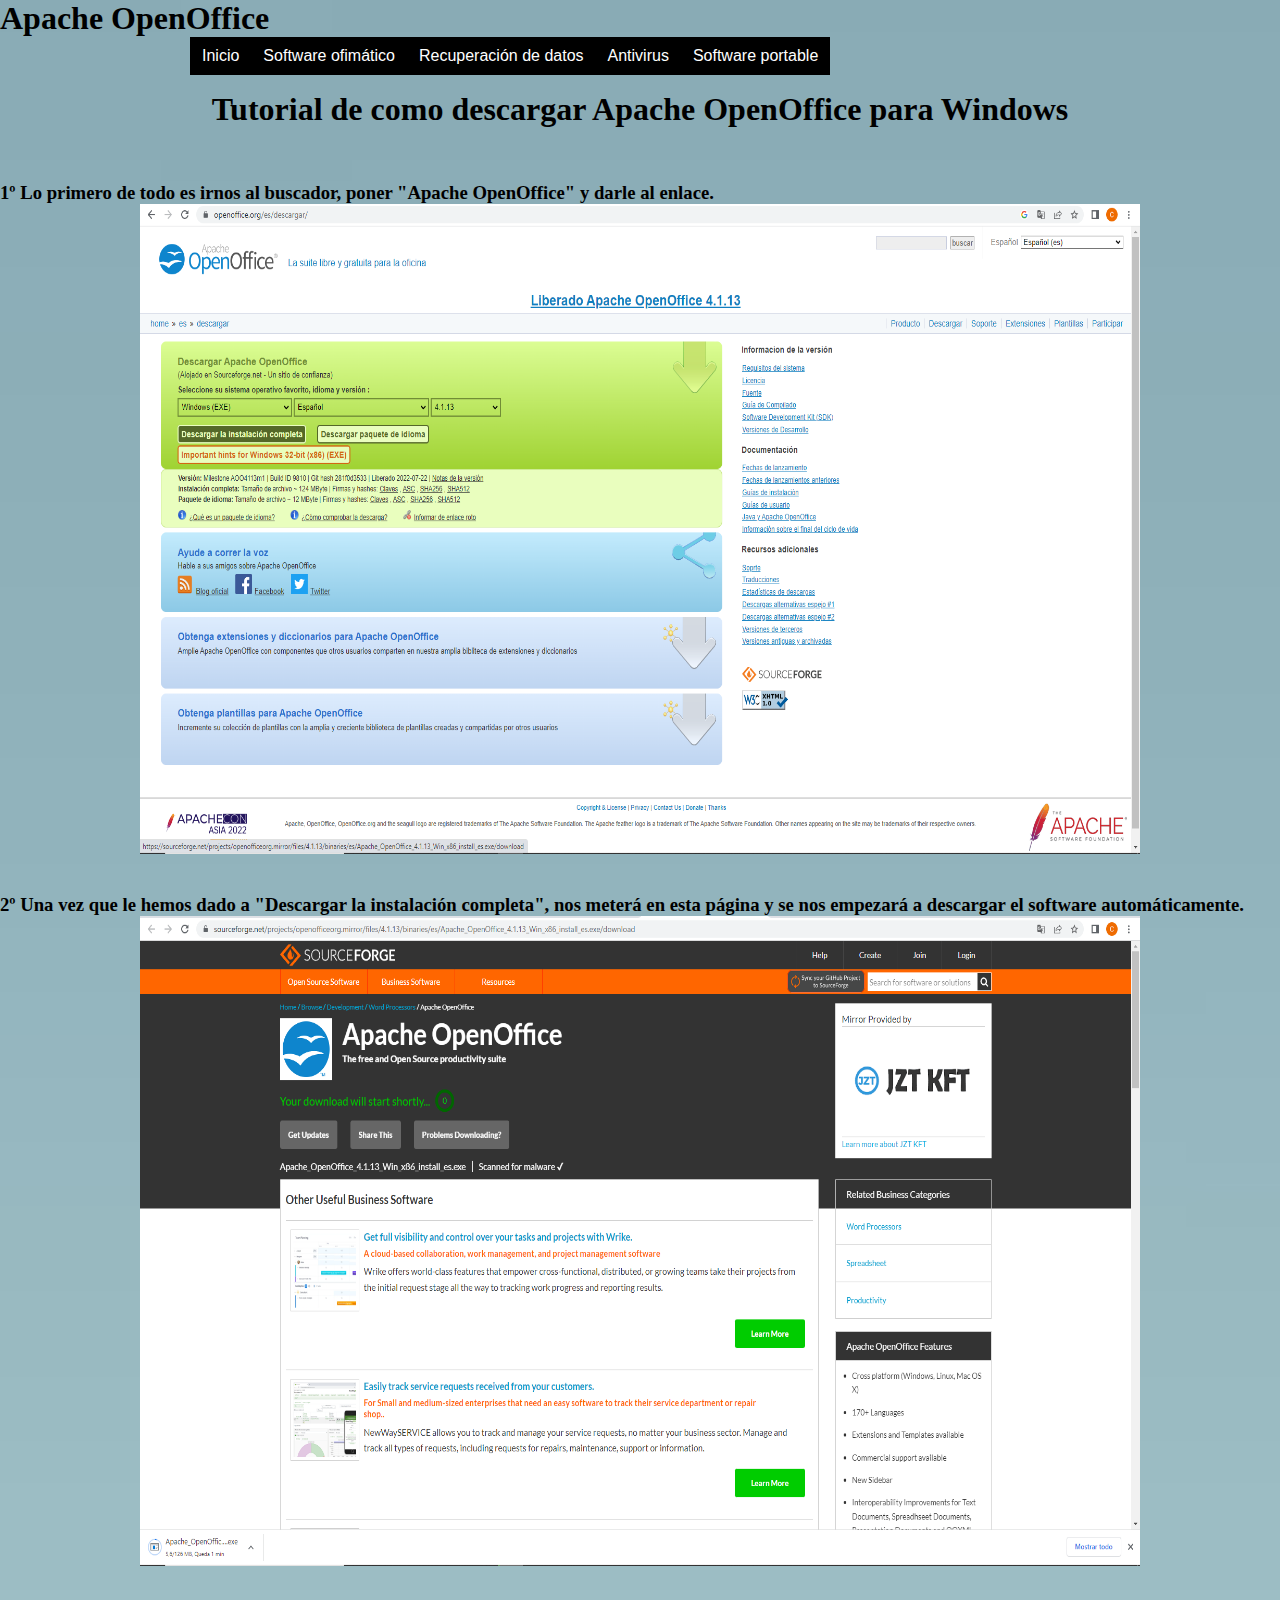
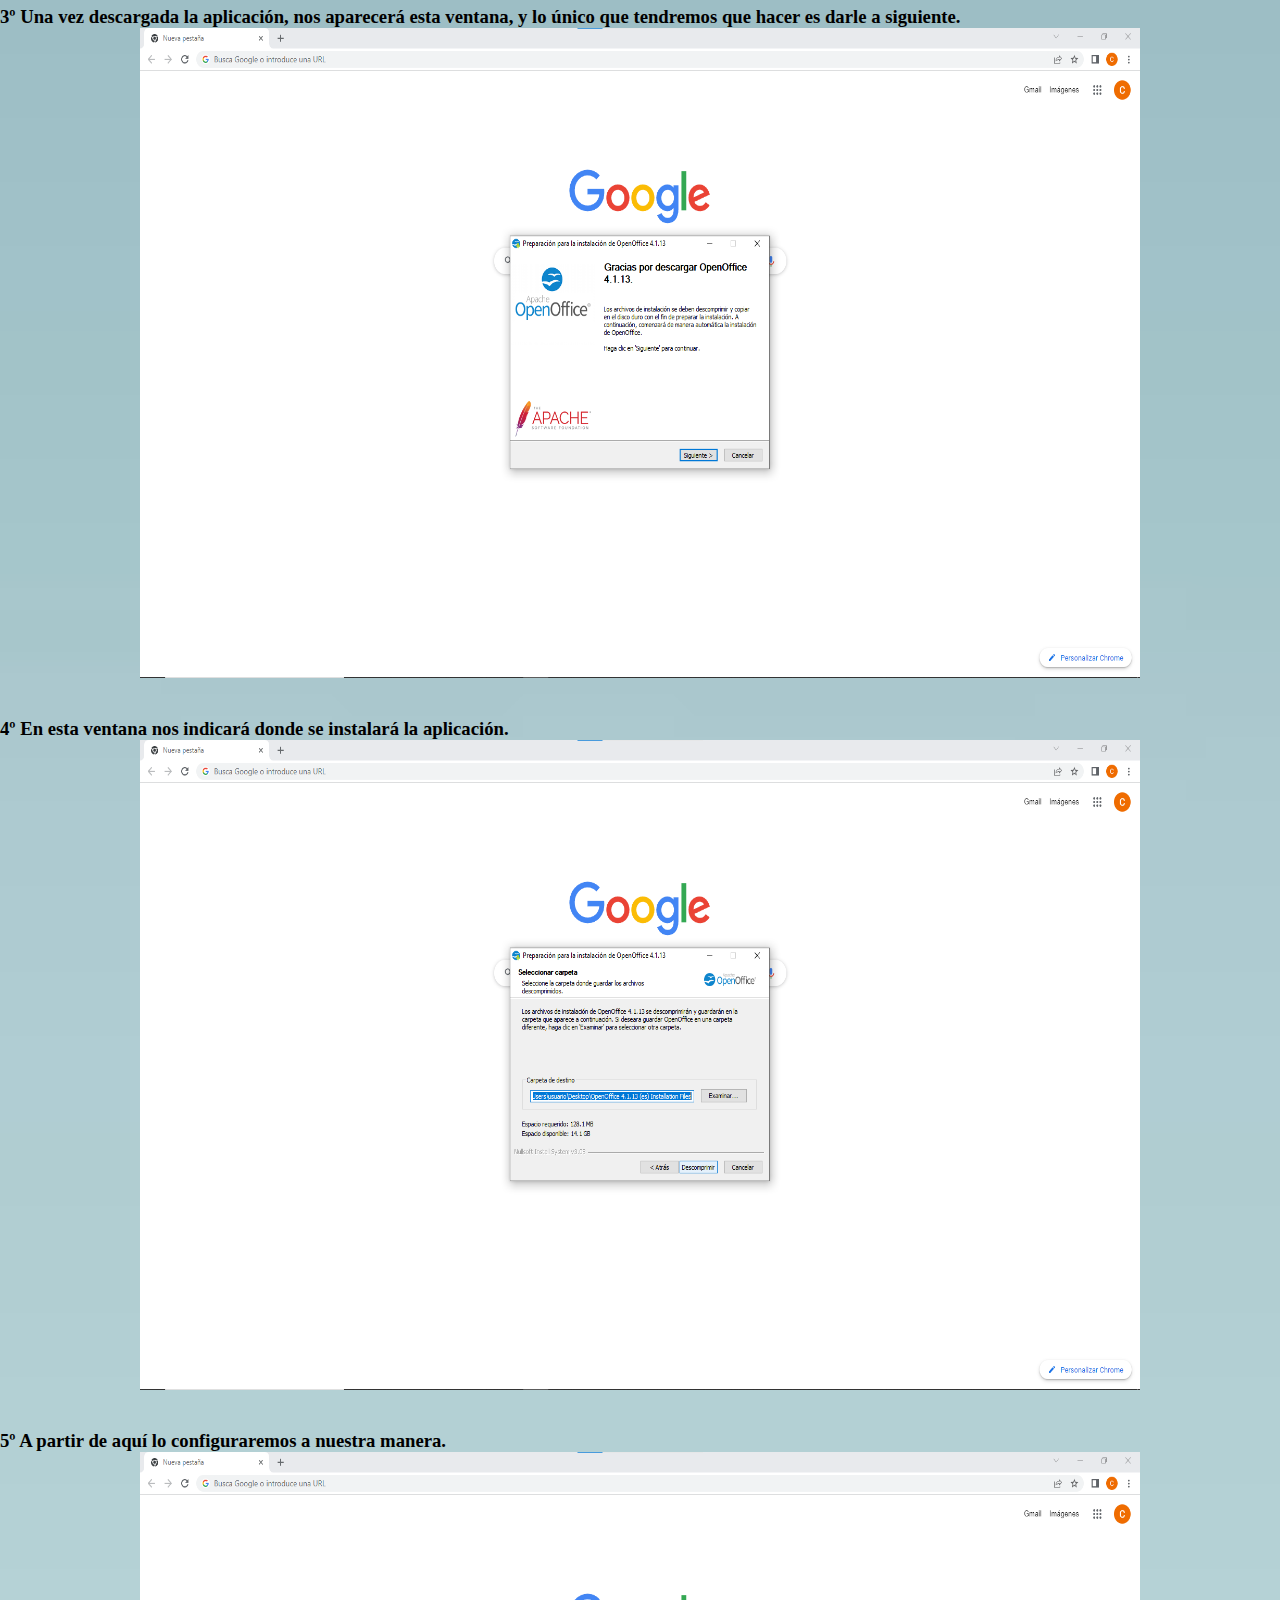
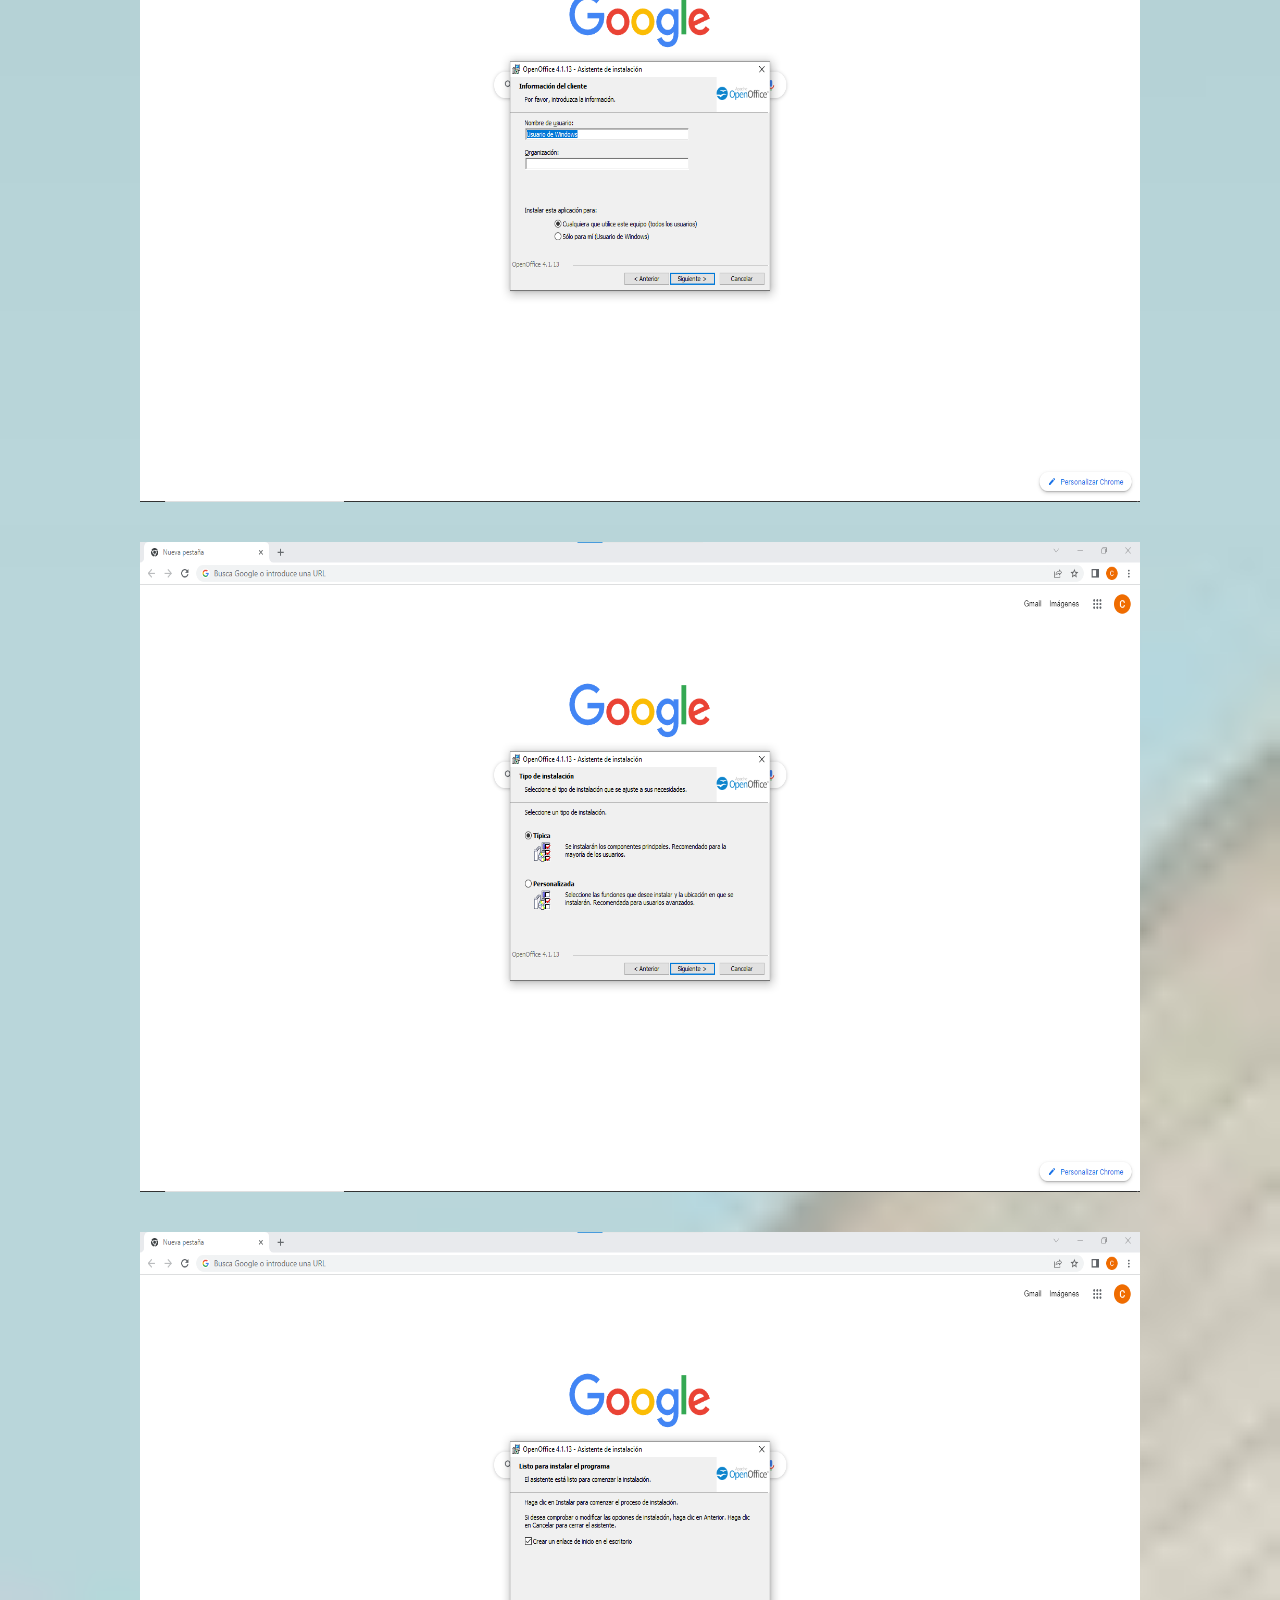
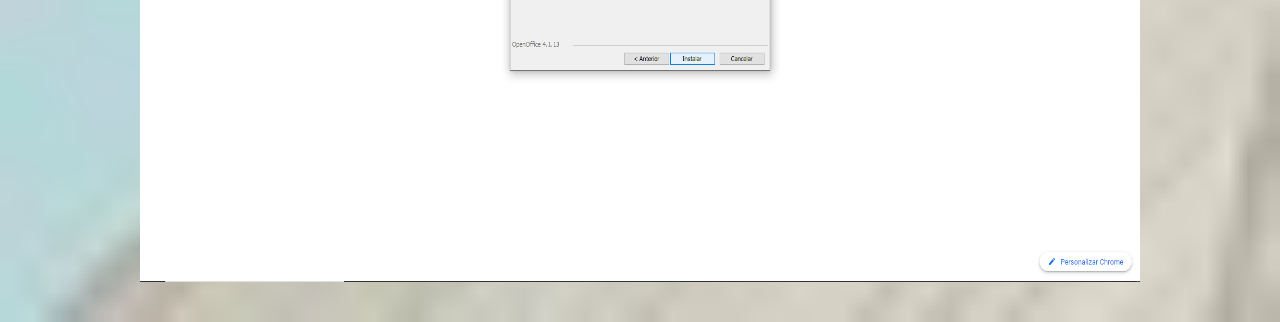
<file: paginas_de_html/apacheopenoffice.html>
<!DOCTYPE html>
<html lang="es">
	<head>
		<meta charset="utf-8">
		<link rel="apple-touch-icon" sizes="180x180" href="../imagenes/apple-touch-icon.png">
		<link rel="icon" type="image/png" sizes="32x32" href="../imagenes/favicon-32x32.png">
		<link rel="shortcut icon" href="../imagenes/favicon-32x32.png">
		<link rel="manifest" href="../imagenes/site.webmanifest">
		<link rel="stylesheet" href="../css/estilo1.css">
		<h1>Apache OpenOffice</h1>
	</head>
	<body>
		<div id="header">
			<ul class="nav">
				<li><a href="../index.html">Inicio</a></li>
				<li><a href="">Software ofimático</a>
					<ul>
						<li><a href="">Apache OpenOffice</a></li>	
						<li><a href="./Libreoffice.html">LibreOffice</a></li>				
					</ul>				
				</li>
				<li><a href="">Recuperación de datos</a>
					<ul>
						<li><a href="./DiskDigger.html">DiskDigger</a></li>
						<li><a href="./Recuva.html">Recuva</a></li>					
					</ul>				
				</li>
				<li><a href="">Antivirus</a>
					<ul>
						<li><a href="./Avast.html">Avast</a></li>
						<li><a href="./ClamAV.html">ClamAv</a></li>					
					</ul>				
				</li>
				<li><a href="">Software portable</a>
					<ul>
						<li><a href="./Opera.html">Opera</a></li>
					</ul>				
				</li>
			</ul>
		</div>
		<br/><br/><br/>
		<div>
			<center>
				<h1>Tutorial de como descargar Apache OpenOffice para Windows</h1>
			</center>		
		</div>
		<br/><br/><br/>
		<div>
			<h3>1º Lo primero de todo es irnos al buscador, poner "Apache OpenOffice" y darle al enlace.</h3>
			<center>
				<img src="../imagenes/Office/Apache_OpenOffice/imagen1.png" width="1000px" height="650px" alt="imagen para descargar openoffice"> <br/><br/><br/>
			</center>
			<h3>2º Una vez que le hemos dado a "Descargar la instalación completa", nos meterá en esta página y se nos empezará a descargar el software automáticamente.</h3>
			<center>
				<img src="../imagenes/Office/Apache_OpenOffice/imagen2.png" width="1000px" height="650px" alt="si"> <br/><br/><br/>
			</center>
			<h3>3º Una vez descargada la aplicación, nos aparecerá esta ventana, y lo único que tendremos que hacer es darle a siguiente.</h3>
			<center>
				<img src="../imagenes/Office/Apache_OpenOffice/imagen3.png" width="1000px" height="650px" alt="No se ha podido abrir la imagen."><br/><br/><br/>
			</center>
			<h3>4º En esta ventana nos indicará donde se instalará la aplicación.</h3>
			<center>
				<img src="../imagenes/Office/Apache_OpenOffice/imagen4.png" width="1000px" height="650px" alt="No se ha podido abrir la imagen."><br/><br/><br/>
			</center>
			<h3>5º A partir de aquí lo configuraremos a nuestra manera.</h3>
			<center>
				<img src="../imagenes/Office/Apache_OpenOffice/imagen5.png" width="1000px" height="650px" alt="No se ha podido abrir la imagen."><br/><br/><br/>
			</center>
			<center>
				<img src="../imagenes/Office/Apache_OpenOffice/imagen6.png" width="1000px" height="650px" alt="No se ha podido abrir la imagen."><br/><br/><br/>
			</center><center>
				<img src="../imagenes/Office/Apache_OpenOffice/imagen7.png" width="1000px" height="650px" alt="No se ha podido abrir la imagen."><br/><br/><br/>
			</center>
		</div>
	</body>
</html>
</file>
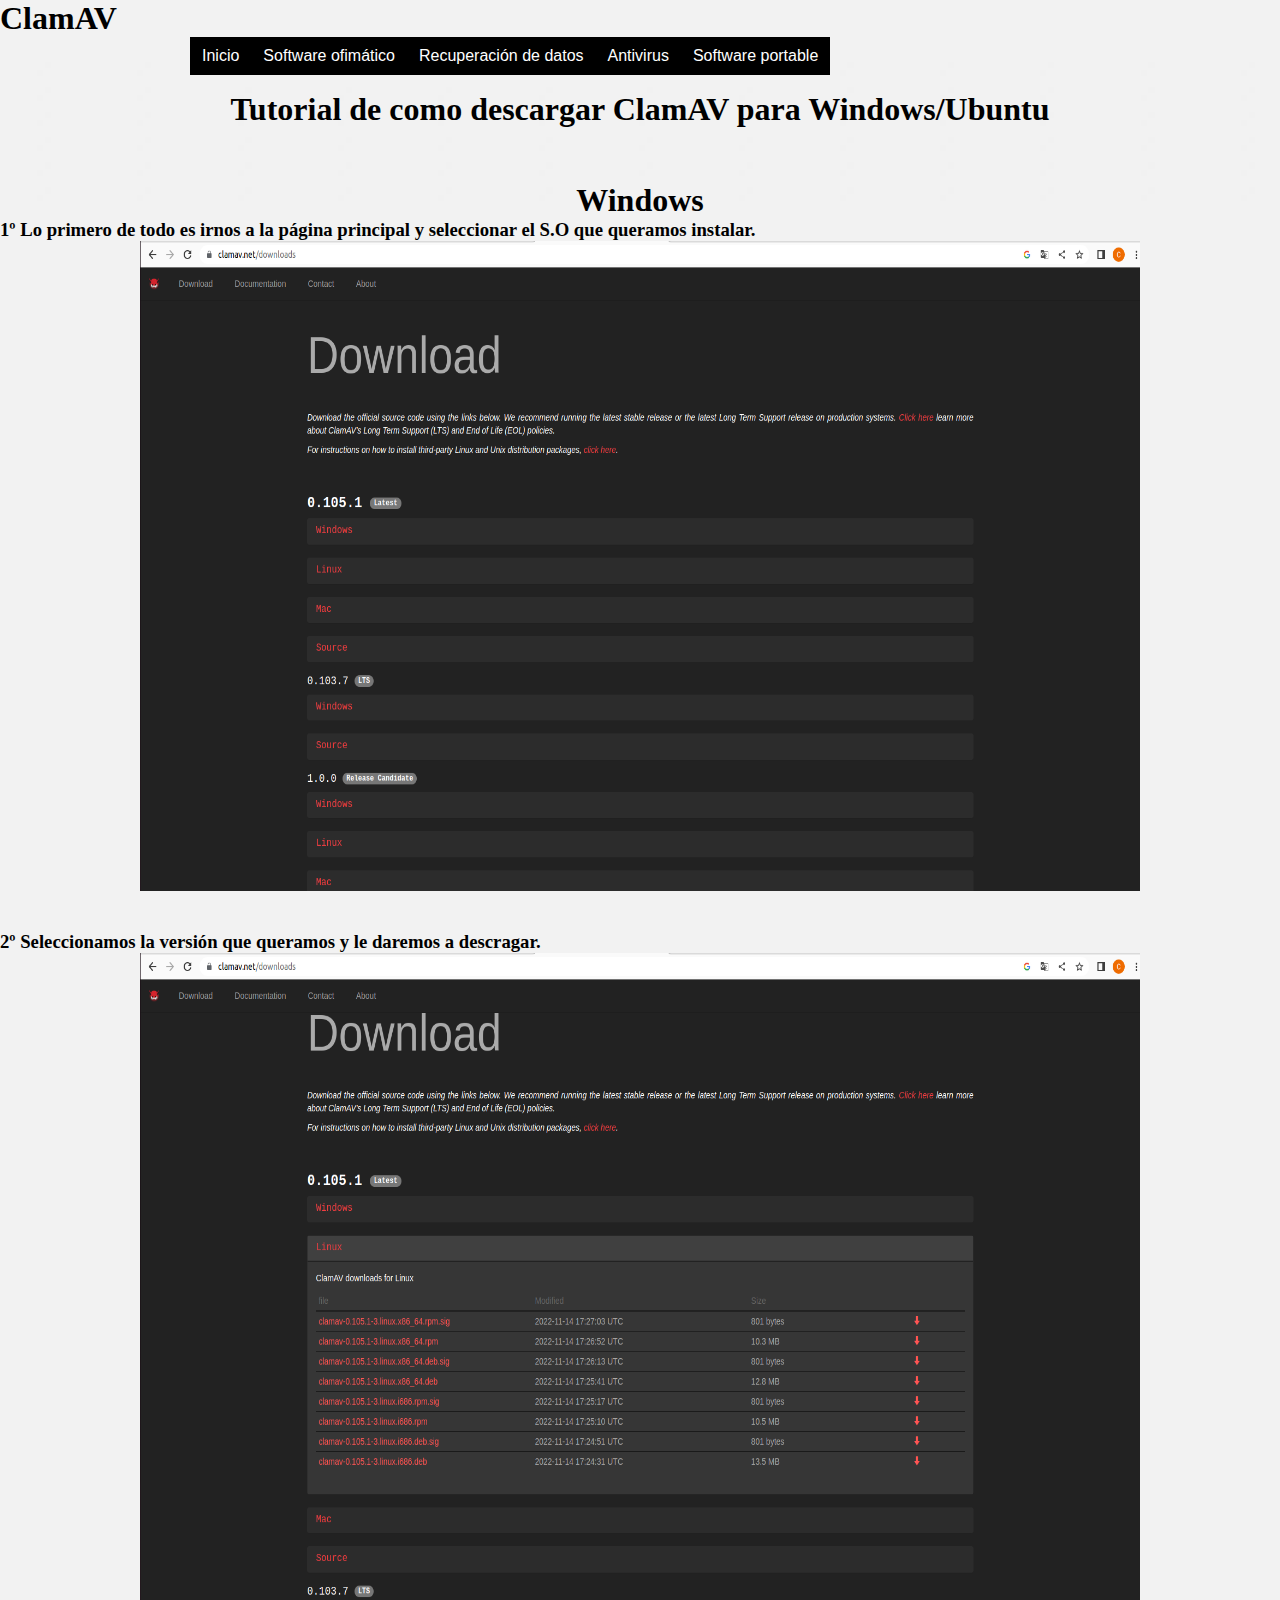
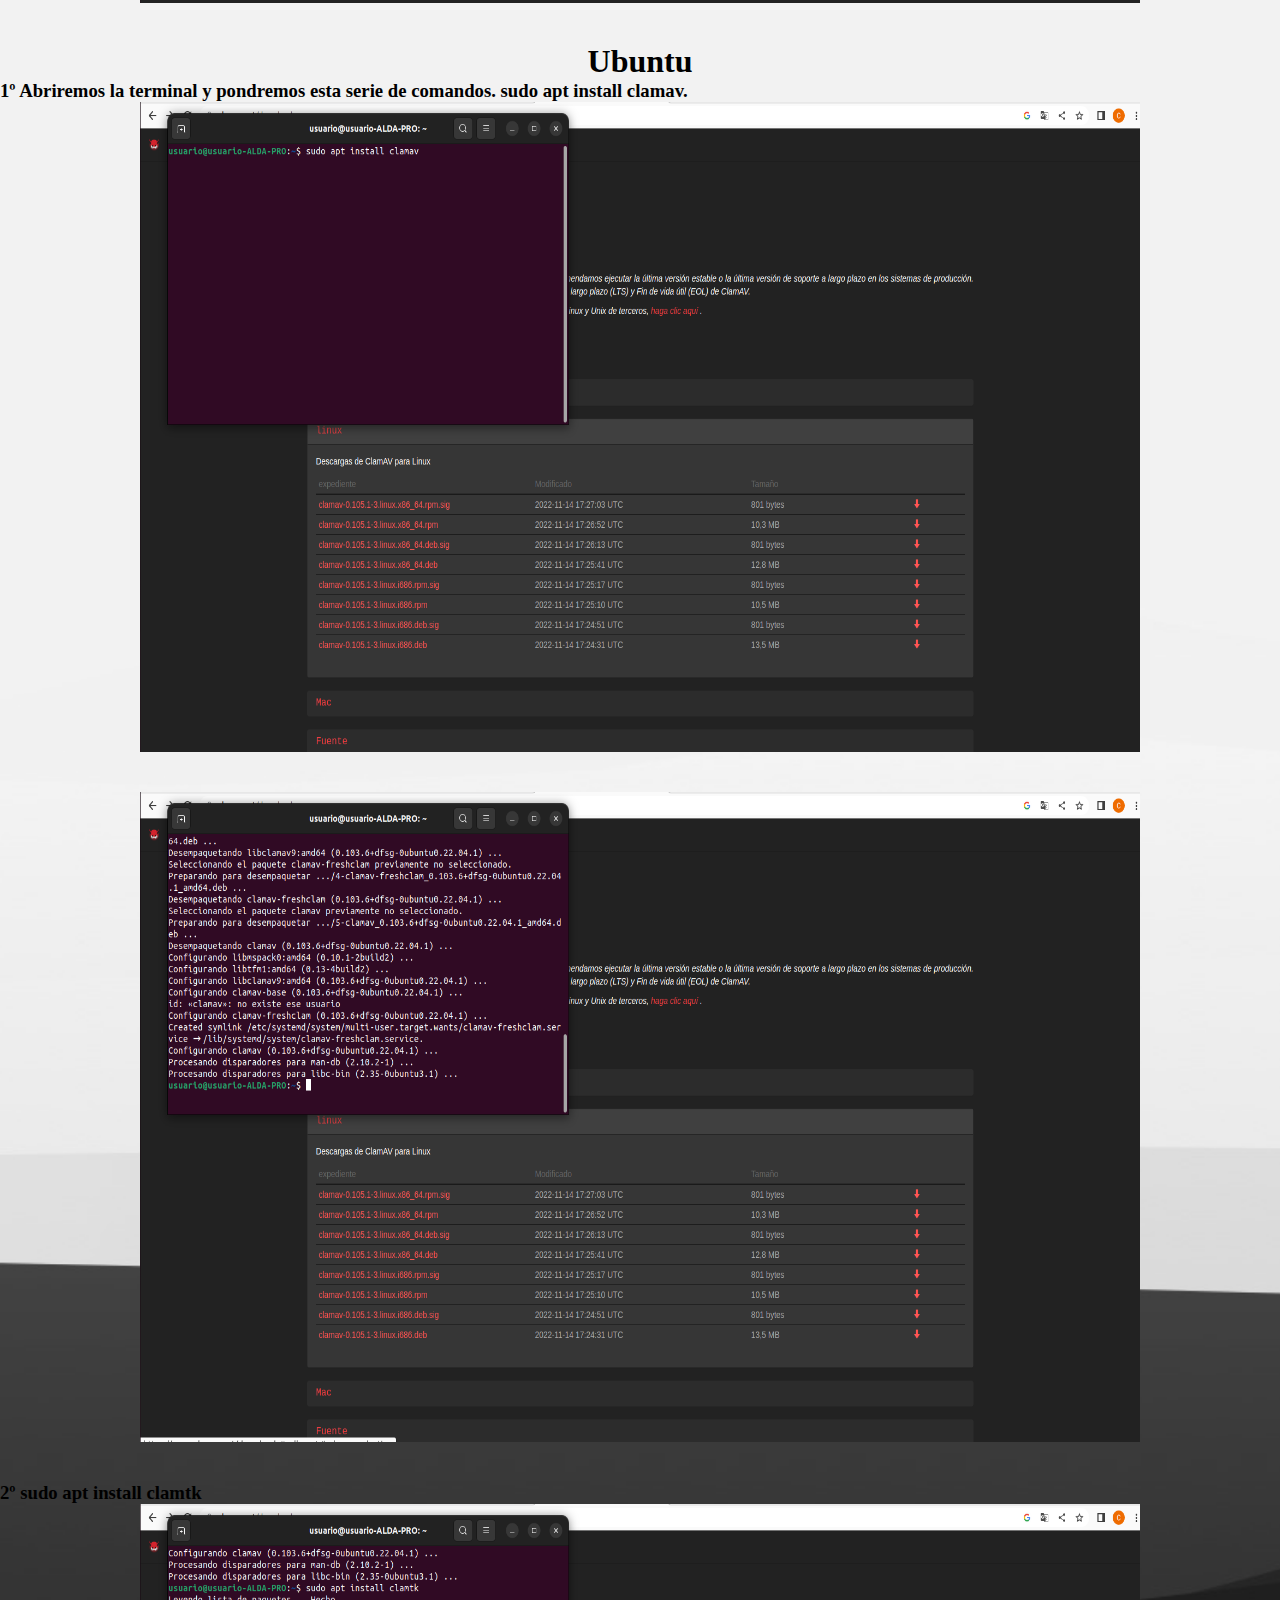
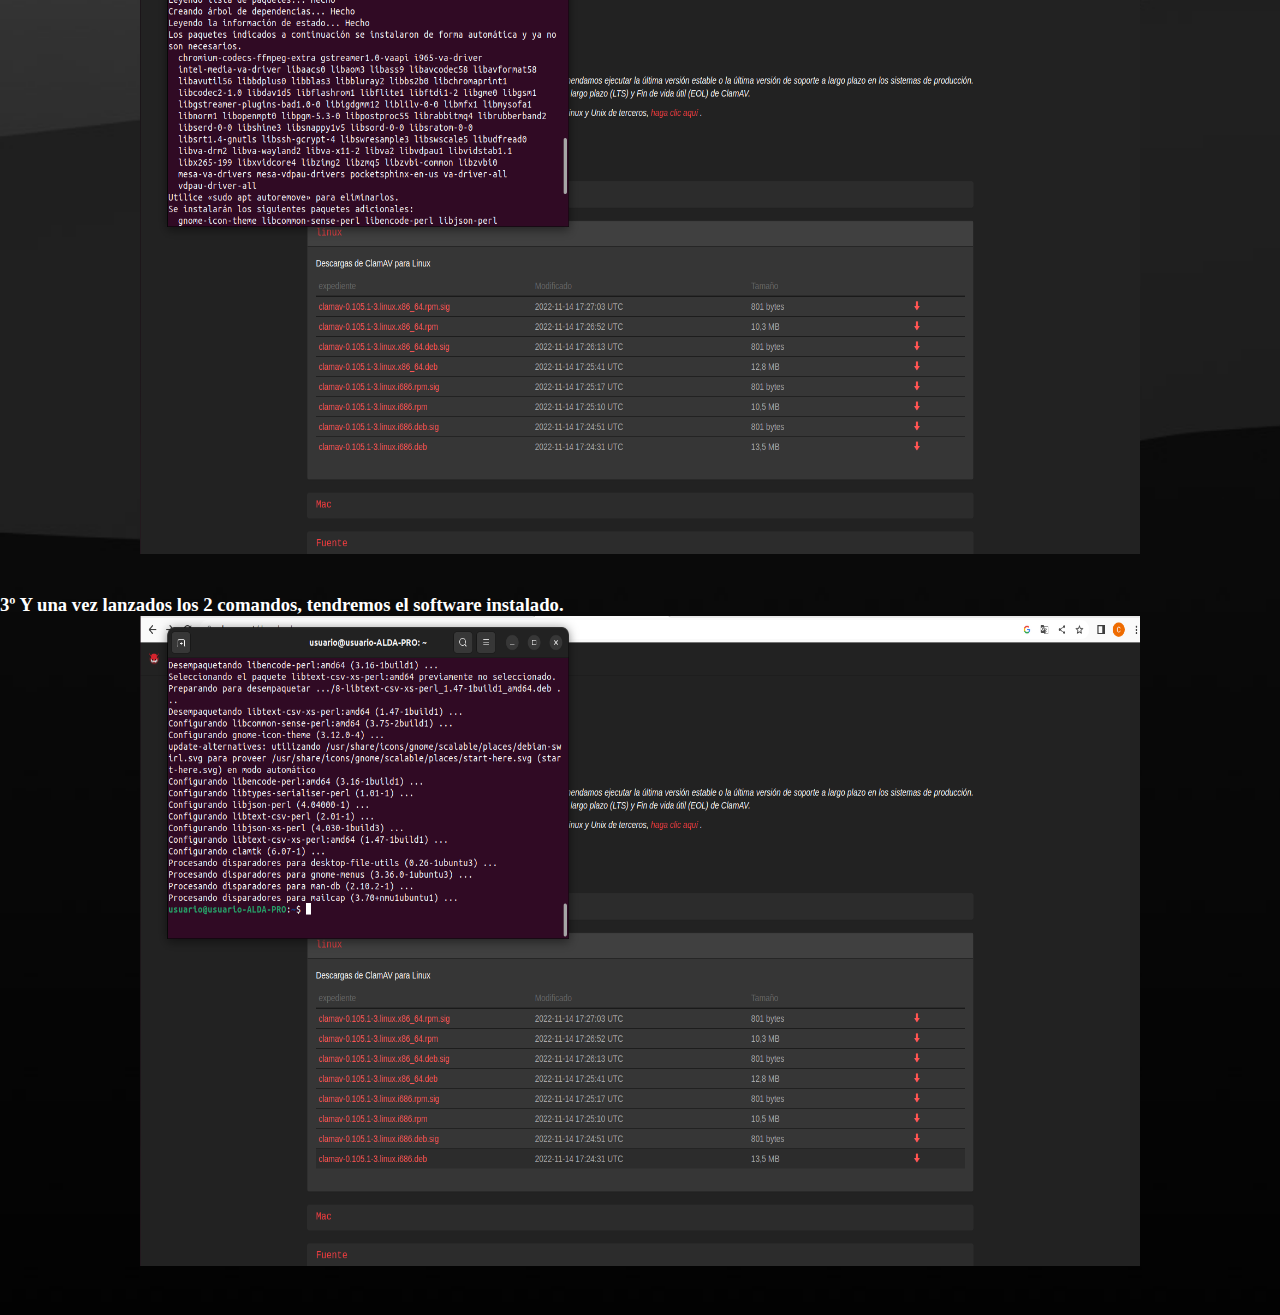
<file: paginas_de_html/ClamAV.html>
<!DOCTYPE html>
<html lang="es">
	<head>
		<meta charset="utf-8">
		<link rel="apple-touch-icon" sizes="180x180" href="../imagenes/apple-touch-icon.png">
		<link rel="icon" type="image/png" sizes="32x32" href="../imagenes/favicon-32x32.png">
		<link rel="shortcut icon" href="../imagenes/favicon-32x32.png">
		<link rel="manifest" href="../imagenes/site.webmanifest">
		<link rel="stylesheet" href="../css/estilo6.css">
		<h1>ClamAV</h1>
	</head>
	<body>
		<div id="header">
			<ul class="nav">
				<li><a href="../index.html">Inicio</a></li>
				<li><a href="">Software ofimático</a>
					<ul>
						<li><a href="./apacheopenoffice.html">Apache OpenOffice</a></li>	
						<li><a href="./Libreoffice.html">LibreOffice</a></li>				
					</ul>				
				</li>
				<li><a href="">Recuperación de datos</a>
					<ul>
						<li><a href="./DiskDigger.html">DiskDigger</a></li>
						<li><a href="./Recuva.html">Recuva</a></li>					
					</ul>				
				</li>
				<li><a href="">Antivirus</a>
					<ul>
						<li><a href="./Avast.html">Avast</a></li>
						<li><a href="">ClamAv</a></li>					
					</ul>				
				</li>
				<li><a href="">Software portable</a>
					<ul>
						<li><a href="./Opera.html">Opera</a></li>
					</ul>				
				</li>
			</ul>
		</div>
		<br/><br/><br/>
		<div>
			<center>
				<h1>Tutorial de como descargar ClamAV para Windows/Ubuntu</h1>
			</center>		
		</div>
		<br/><br/><br/>
		<div>
		<center>
				<h1>Windows</h1>
			</center>
			<h3>1º Lo primero de todo es irnos a la página principal y seleccionar el S.O que queramos instalar.</h3>
			<center>
				<img src="../imagenes/Virus/ClamAV/imagen1.png" width="1000px" height="650px" alt="imagen para descargar openoffice"><br/><br/><br/>
			</center>
			<h3>2º Seleccionamos la versión que queramos y le daremos a descragar.</h3>
			<center>
				<img src="../imagenes/Virus/ClamAV/imagen2.png" width="1000px" height="650px" alt="imagen para descargar openoffice"><br/><br/><br/>
			</center>
			<center>
				<h1>Ubuntu</h1>
			</center>
			<h3>1º Abriremos la terminal y pondremos esta serie de comandos. sudo apt install clamav.</h3>
			<center>
				<img src="../imagenes/Virus/ClamAV/imagen3.png" width="1000px" height="650px" alt="imagen para descargar openoffice"><br/><br/><br/>
			</center>
			<center>
				<img src="../imagenes/Virus/ClamAV/imagen4.png" width="1000px" height="650px" alt="imagen para descargar openoffice"><br/><br/><br/>
			</center>
			<h3>2º sudo apt install clamtk</h3>
			<center>
				<img src="../imagenes/Virus/ClamAV/imagen5.png" width="1000px" height="650px" alt="imagen para descargar openoffice"><br/><br/><br/>
			</center>
			<h3><font color="white">3º Y una vez lanzados los 2 comandos, tendremos el software instalado.</font>
			<center>
				<img src="../imagenes/Virus/ClamAV/imagen6.png" width="1000px" height="650px" alt="imagen para descargar openoffice"><br/><br/><br/>
			</center>
		</div>
	</body>
</html>
</file>
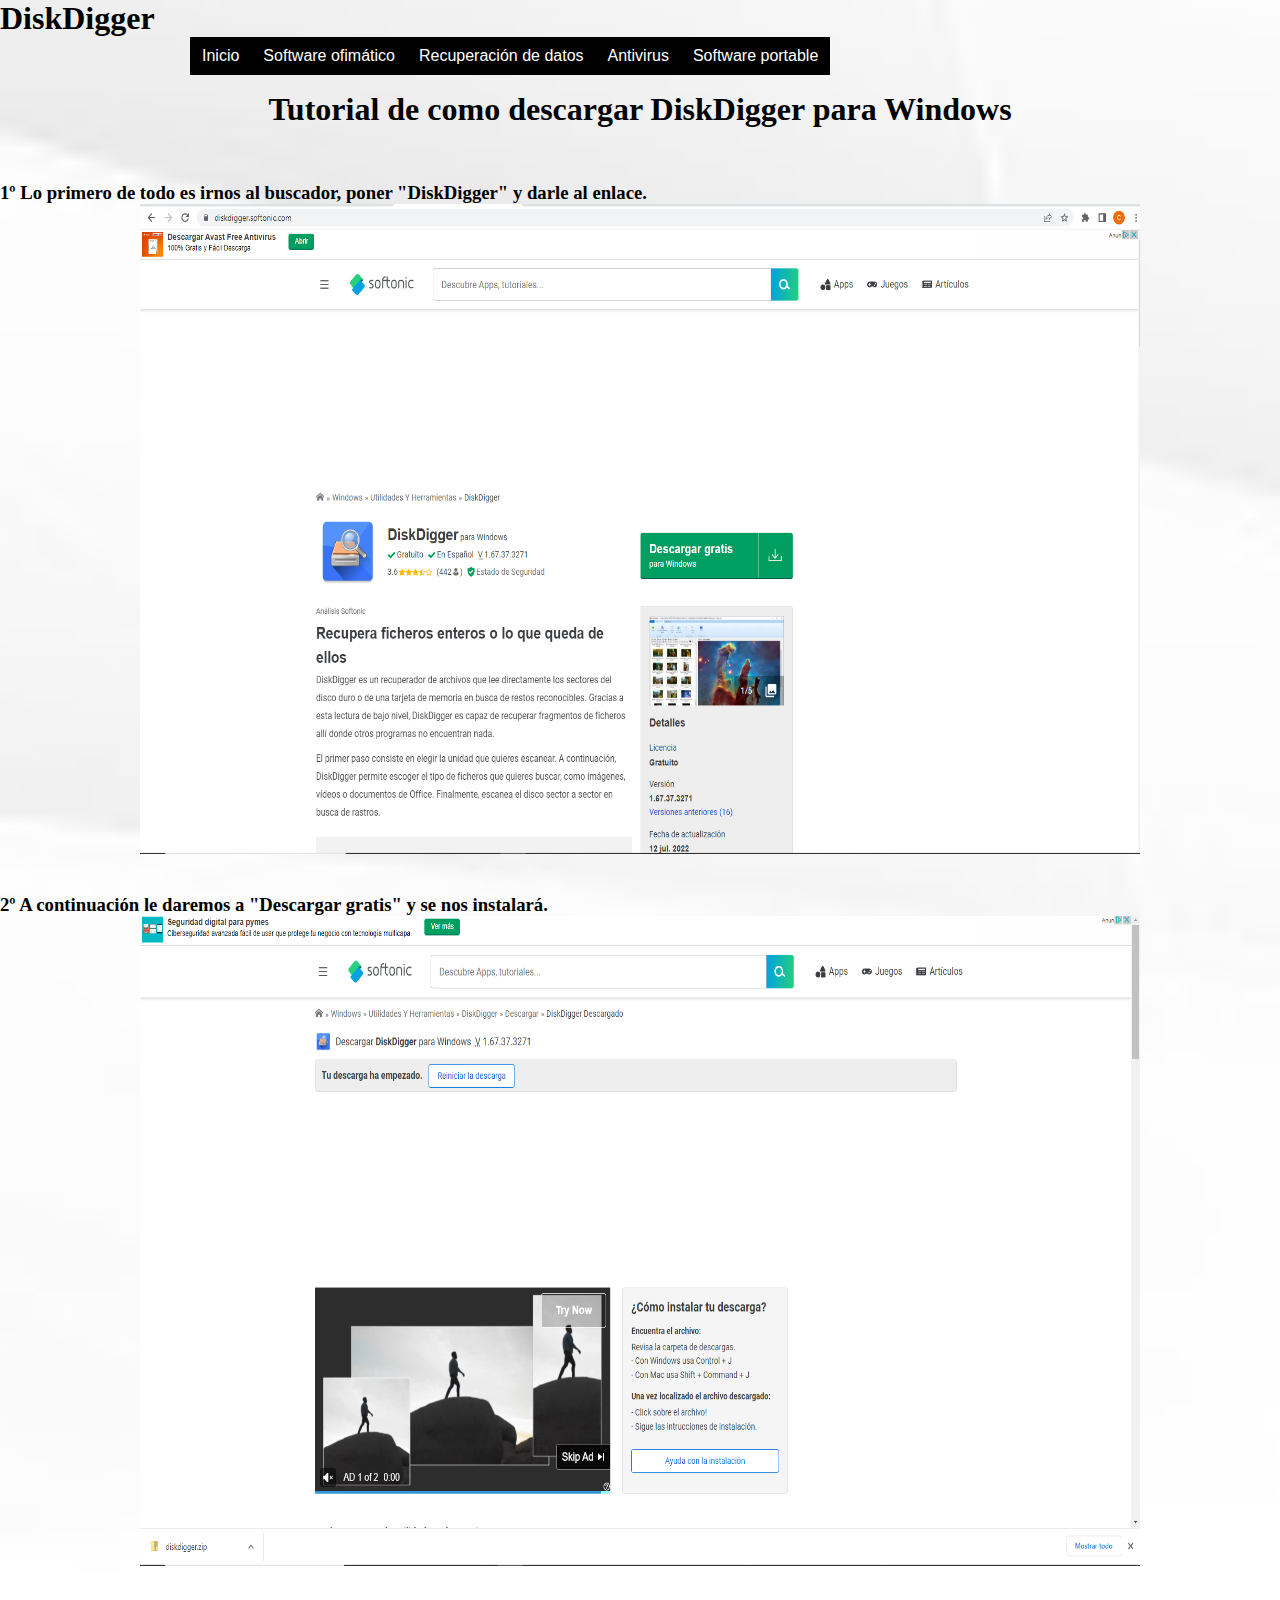
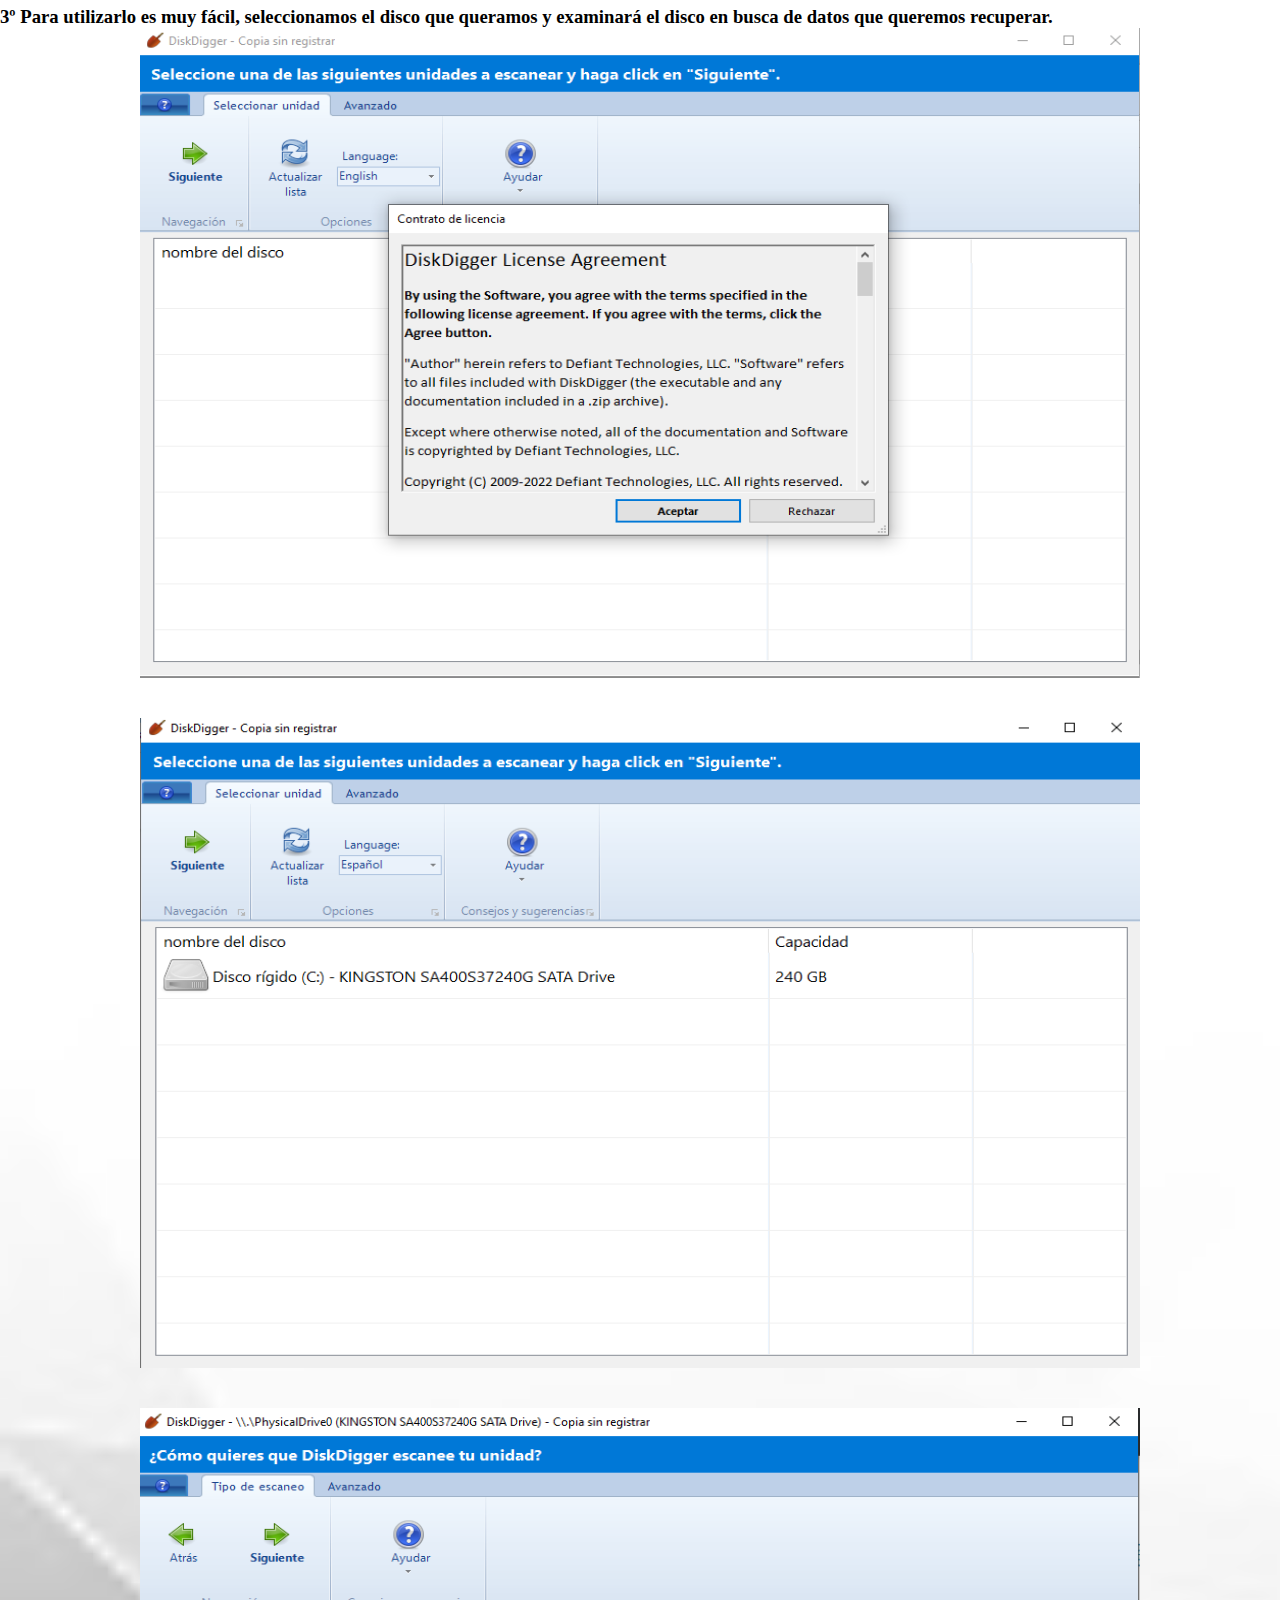
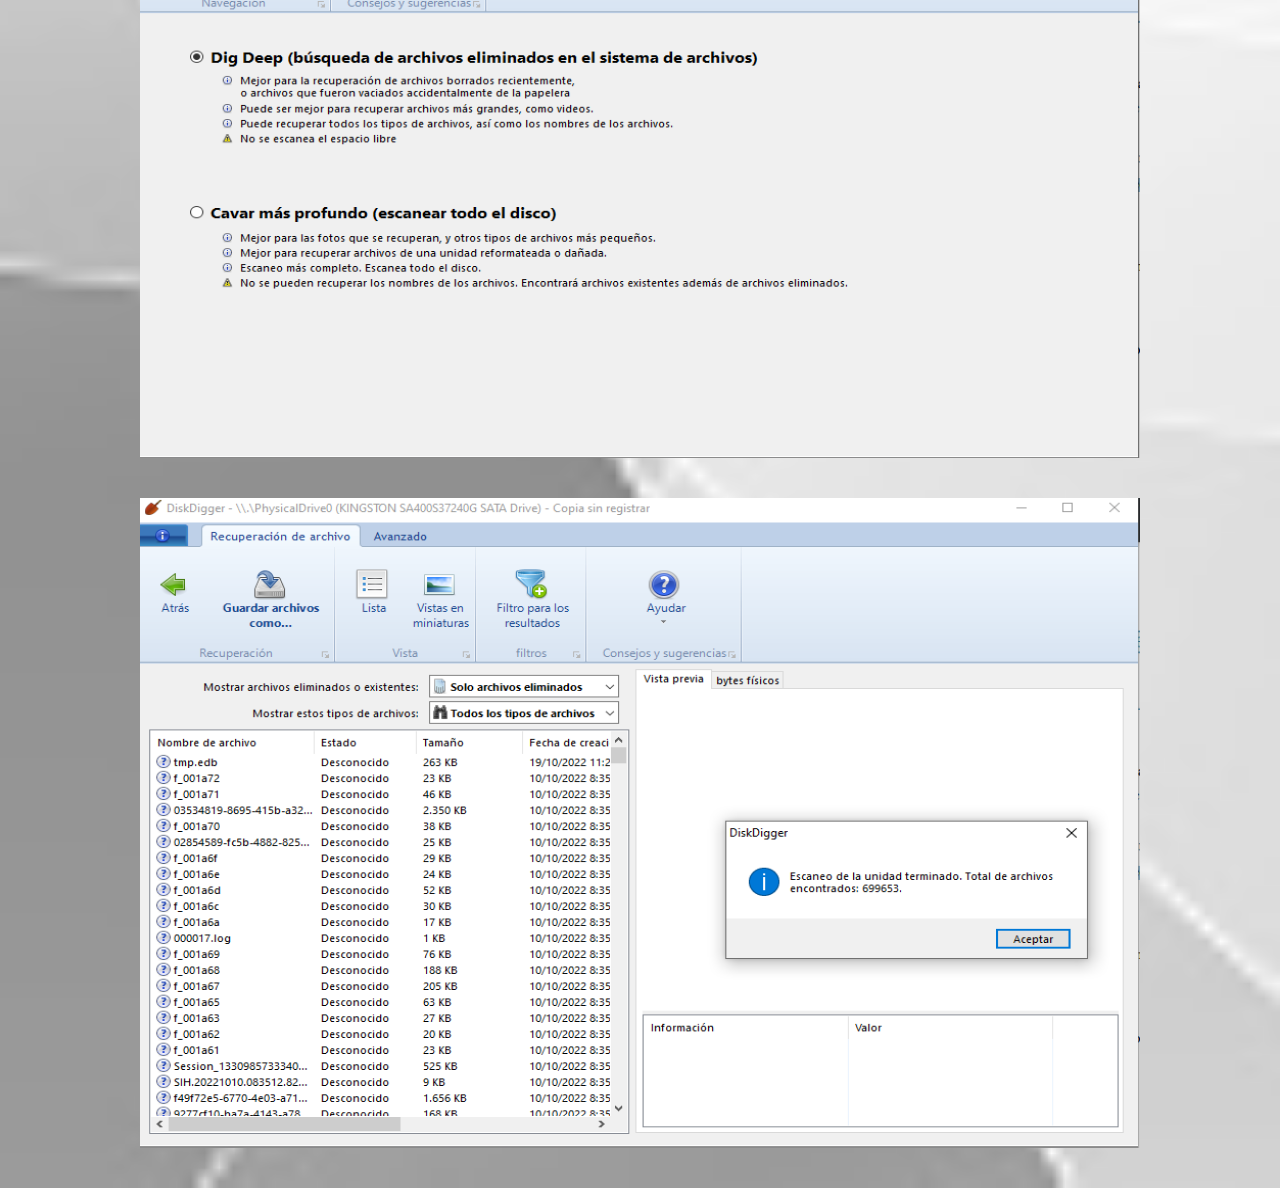
<file: paginas_de_html/DiskDigger.html>
<!DOCTYPE html>
<html lang="es">
	<head>
		<meta charset="utf-8">
		<link rel="apple-touch-icon" sizes="180x180" href="../imagenes/apple-touch-icon.png">
		<link rel="icon" type="image/png" sizes="32x32" href="../imagenes/favicon-32x32.png">
		<link rel="shortcut icon" href="../imagenes/favicon-32x32.png">
		<link rel="manifest" href="../imagenes/site.webmanifest">
		<link rel="stylesheet" href="../css/estilo3.css">
		<h1>DiskDigger</h1>
	</head>
	<body>
		<div id="header">
			<ul class="nav">
				<li><a href="../index.html">Inicio</a></li>
				<li><a href="">Software ofimático</a>
					<ul>
						<li><a href="./apacheopenoffice.html">Apache OpenOffice</a></li>	
						<li><a href="./Libreoffice.html">LibreOffice</a></li>				
					</ul>				
				</li>
				<li><a href="">Recuperación de datos</a>
					<ul>
						<li><a href="">DiskDigger</a></li>
						<li><a href="./Recuva.html">Recuva</a></li>					
					</ul>				
				</li>
				<li><a href="">Antivirus</a>
					<ul>
						<li><a href="./Avast.html">Avast</a></li>
						<li><a href="./ClamAV.html">ClamAv</a></li>					
					</ul>				
				</li>
				<li><a href="">Software portable</a>
					<ul>
						<li><a href="./Opera.html">Opera</a></li>
					</ul>				
				</li>
			</ul>
		</div>
		<br/><br/><br/>
		<div>
			<center>
				<h1>Tutorial de como descargar DiskDigger para Windows</h1>
			</center>		
		</div>
		<br/><br/><br/>
		<div>
			<h3>1º Lo primero de todo es irnos al buscador, poner "DiskDigger" y darle al enlace.</h3>
			<center>
				<img src="../imagenes/Recuperacion_de_datos/DiskDigger/imagen1.png" width="1000px" height="650px" alt="."><br/><br/><br/>
			</center>
			<h3>2º A continuación le daremos a "Descargar gratis" y se nos instalará.</h3>
			<center>
				<img src="../imagenes/Recuperacion_de_datos/DiskDigger/imagen2.png" width="1000px" height="650px" alt="."><br/><br/><br/>
			</center>
			<h3>3º Para utilizarlo es muy fácil, seleccionamos el disco que queramos y examinará el disco en busca de datos que queremos recuperar.</h3>
			<center>
				<img src="../imagenes/Recuperacion_de_datos/DiskDigger/imagen3.png" width="1000px" height="650px" alt="."><br/><br/><br/>
			</center>
			<center>
				<img src="../imagenes/Recuperacion_de_datos/DiskDigger/imagen4.png" width="1000px" height="650px" alt="."><br/><br/><br/>
			</center>
			<center>
				<img src="../imagenes/Recuperacion_de_datos/DiskDigger/imagen5.png" width="1000px" height="650px" alt="."><br/><br/><br/>
			</center>
			<center>
				<img src="../imagenes/Recuperacion_de_datos/DiskDigger/imagen6.png" width="1000px" height="650px" alt="."><br/><br/><br/>
			</center>
		</div>
	</body>
</html>
</file>
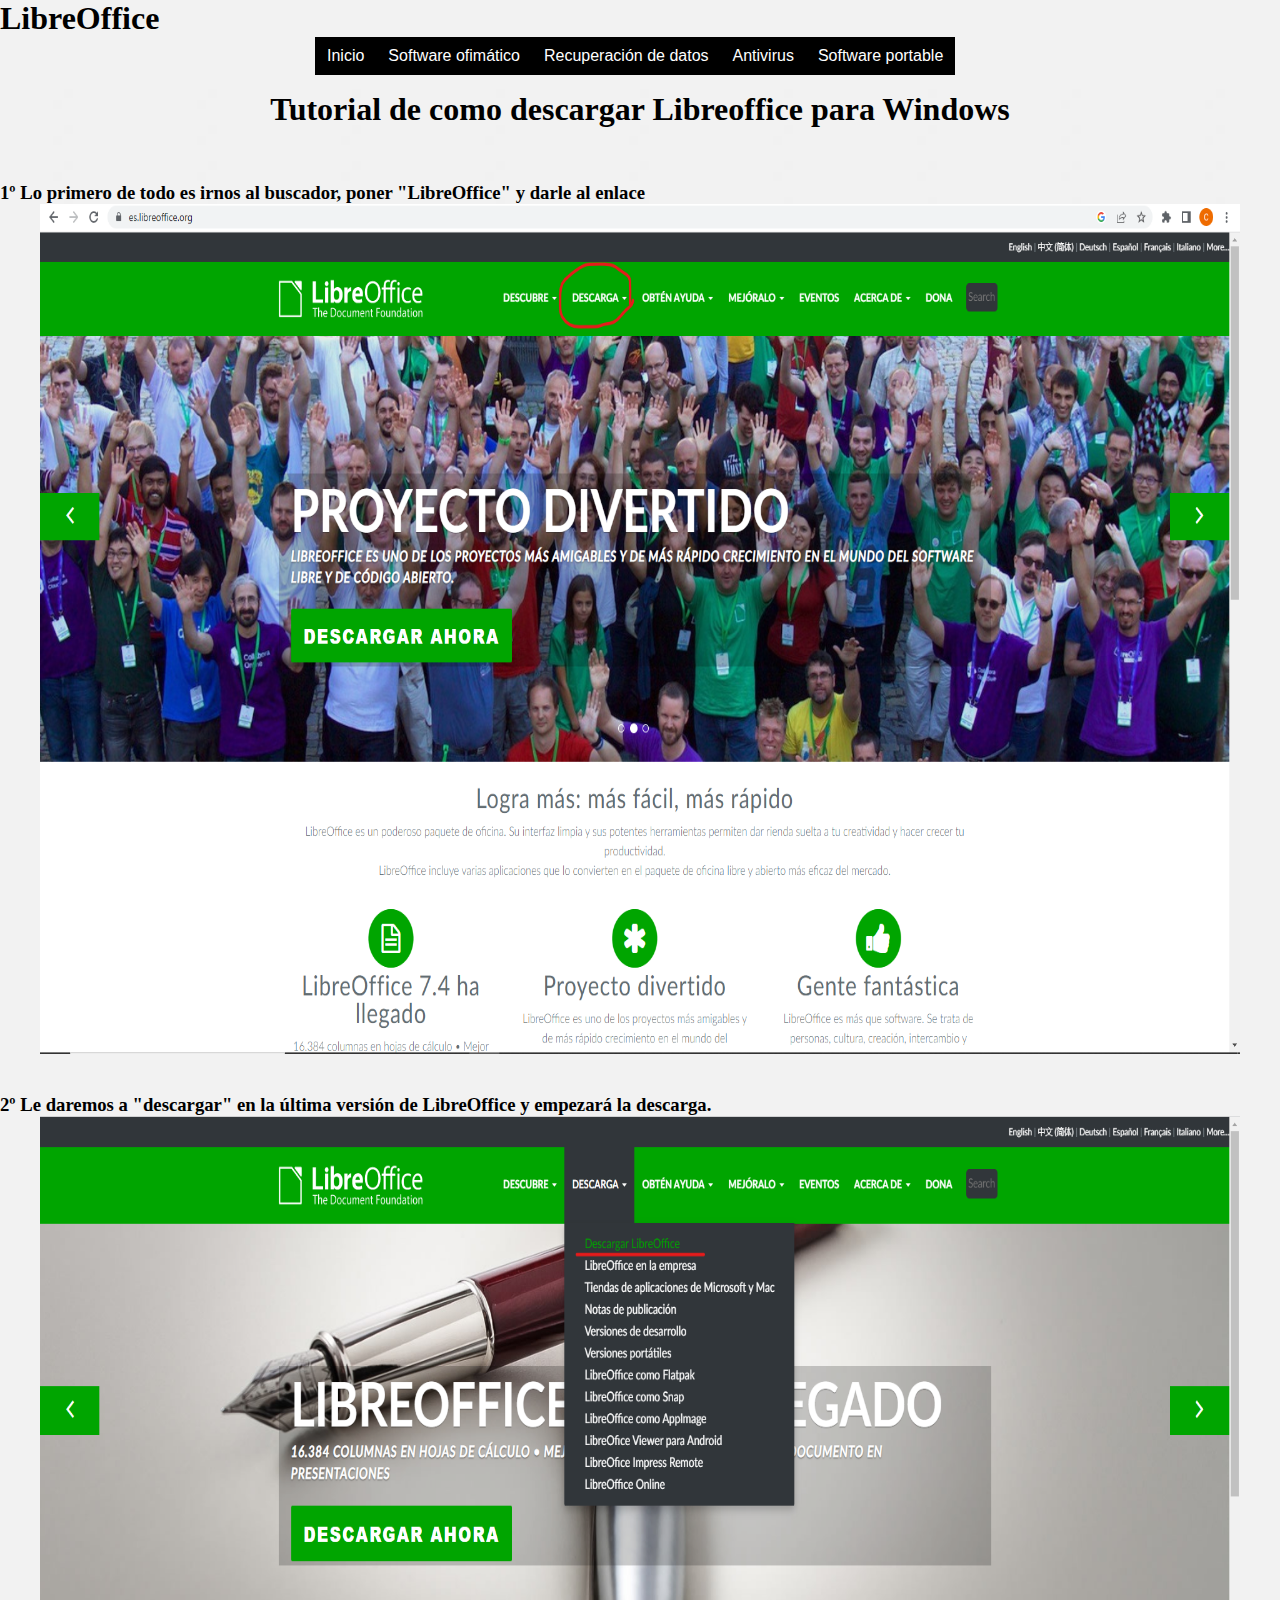
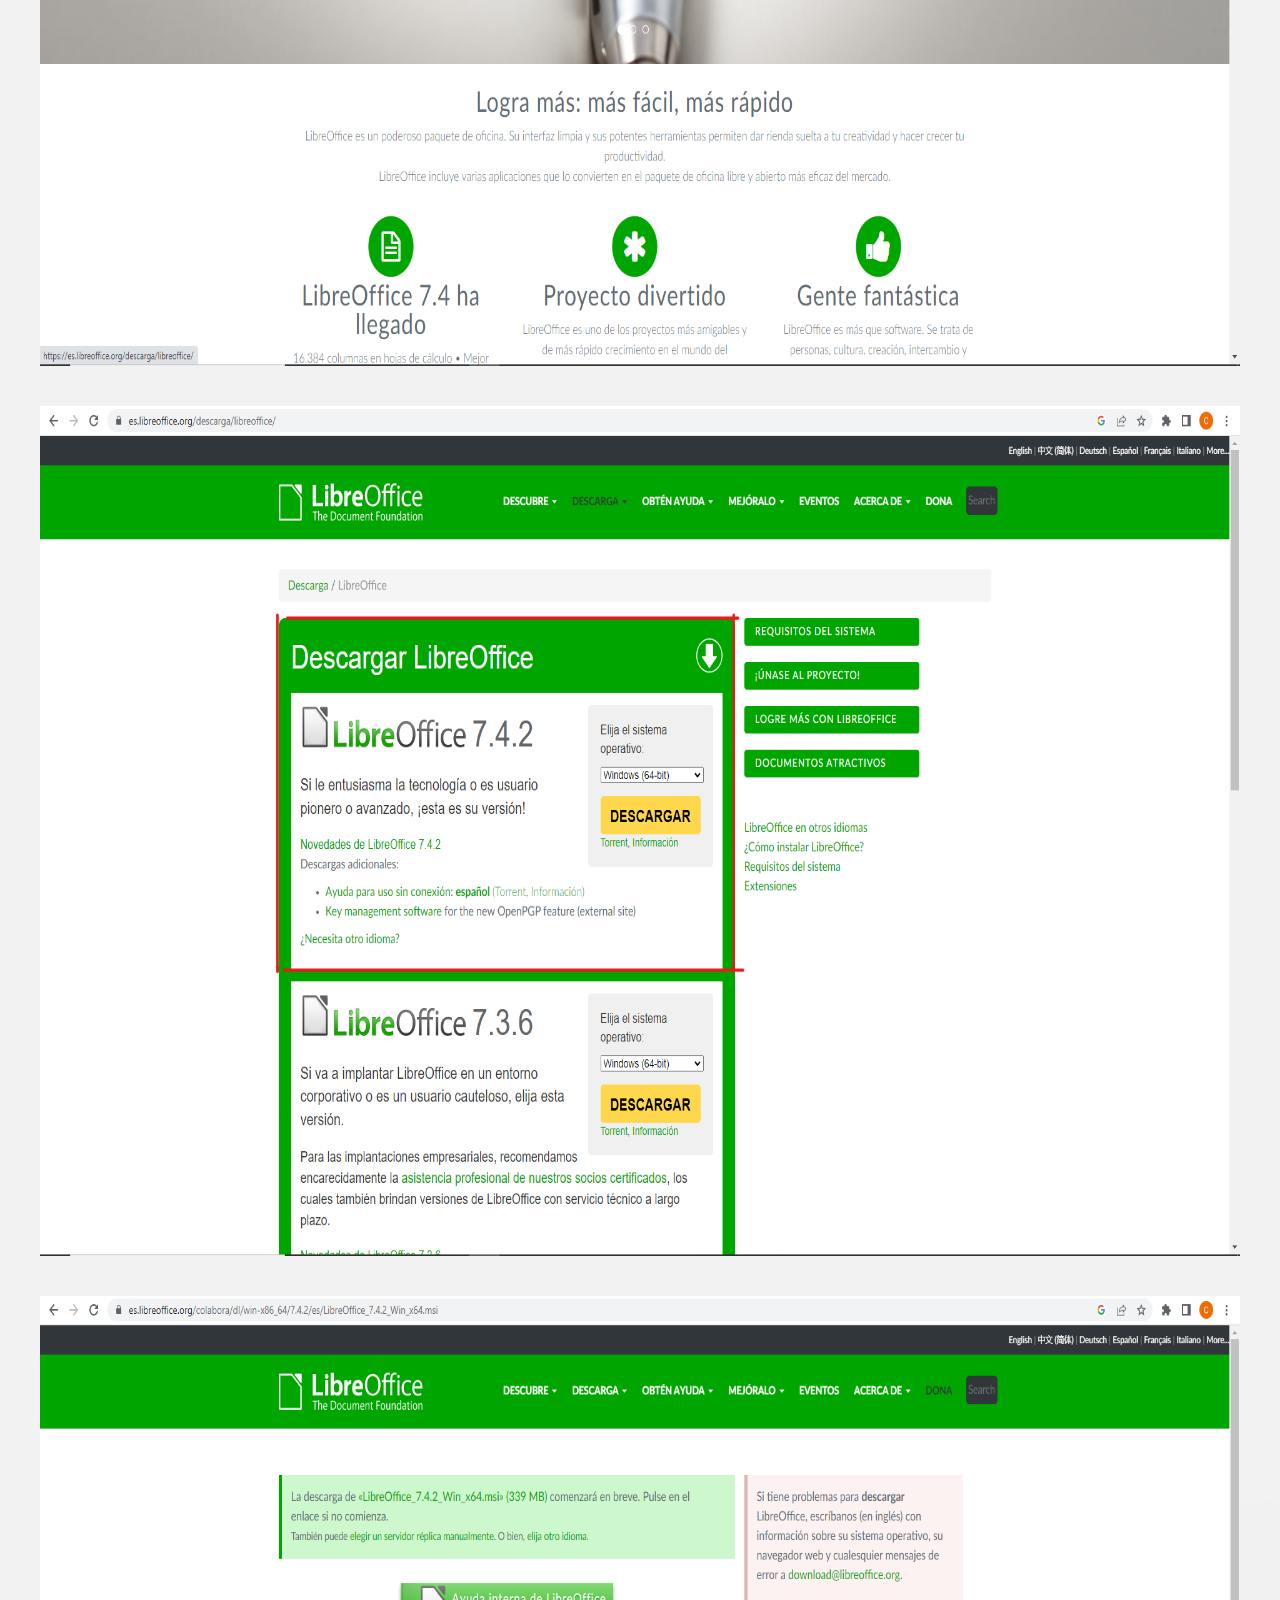
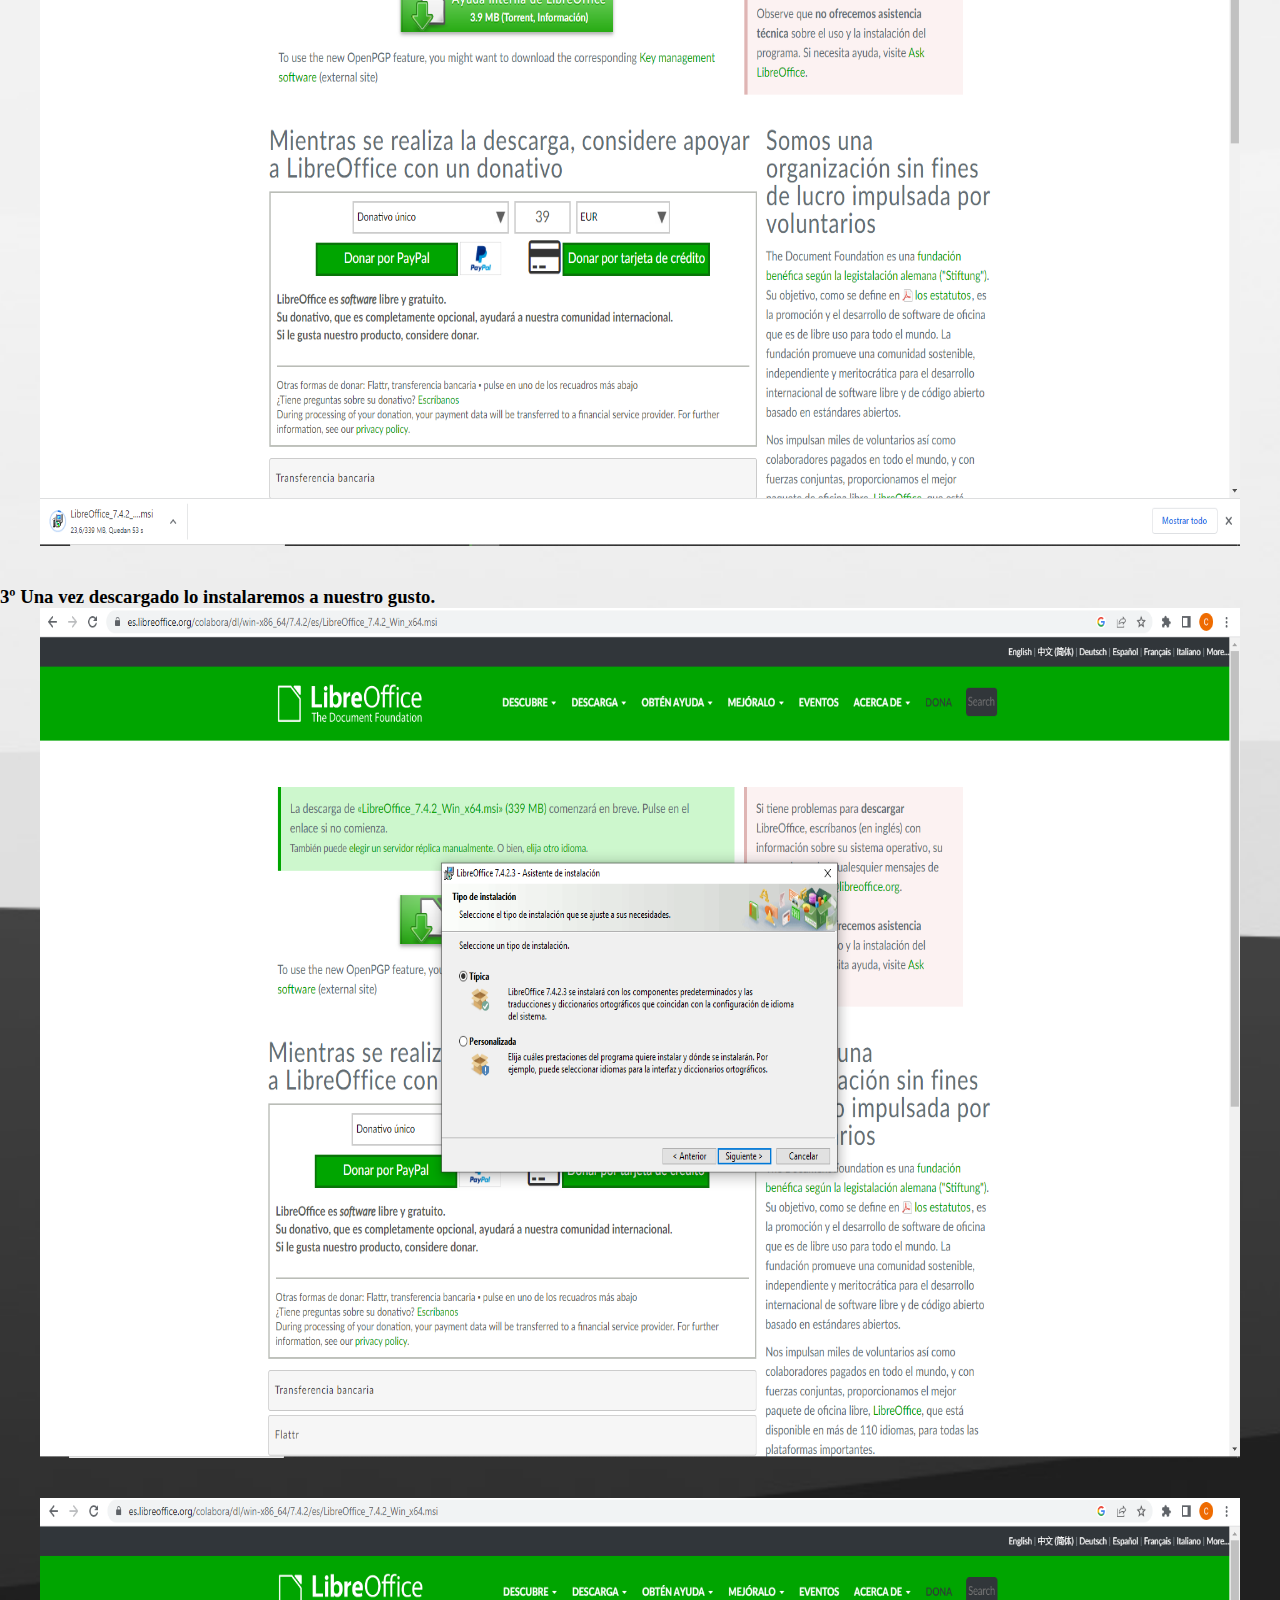
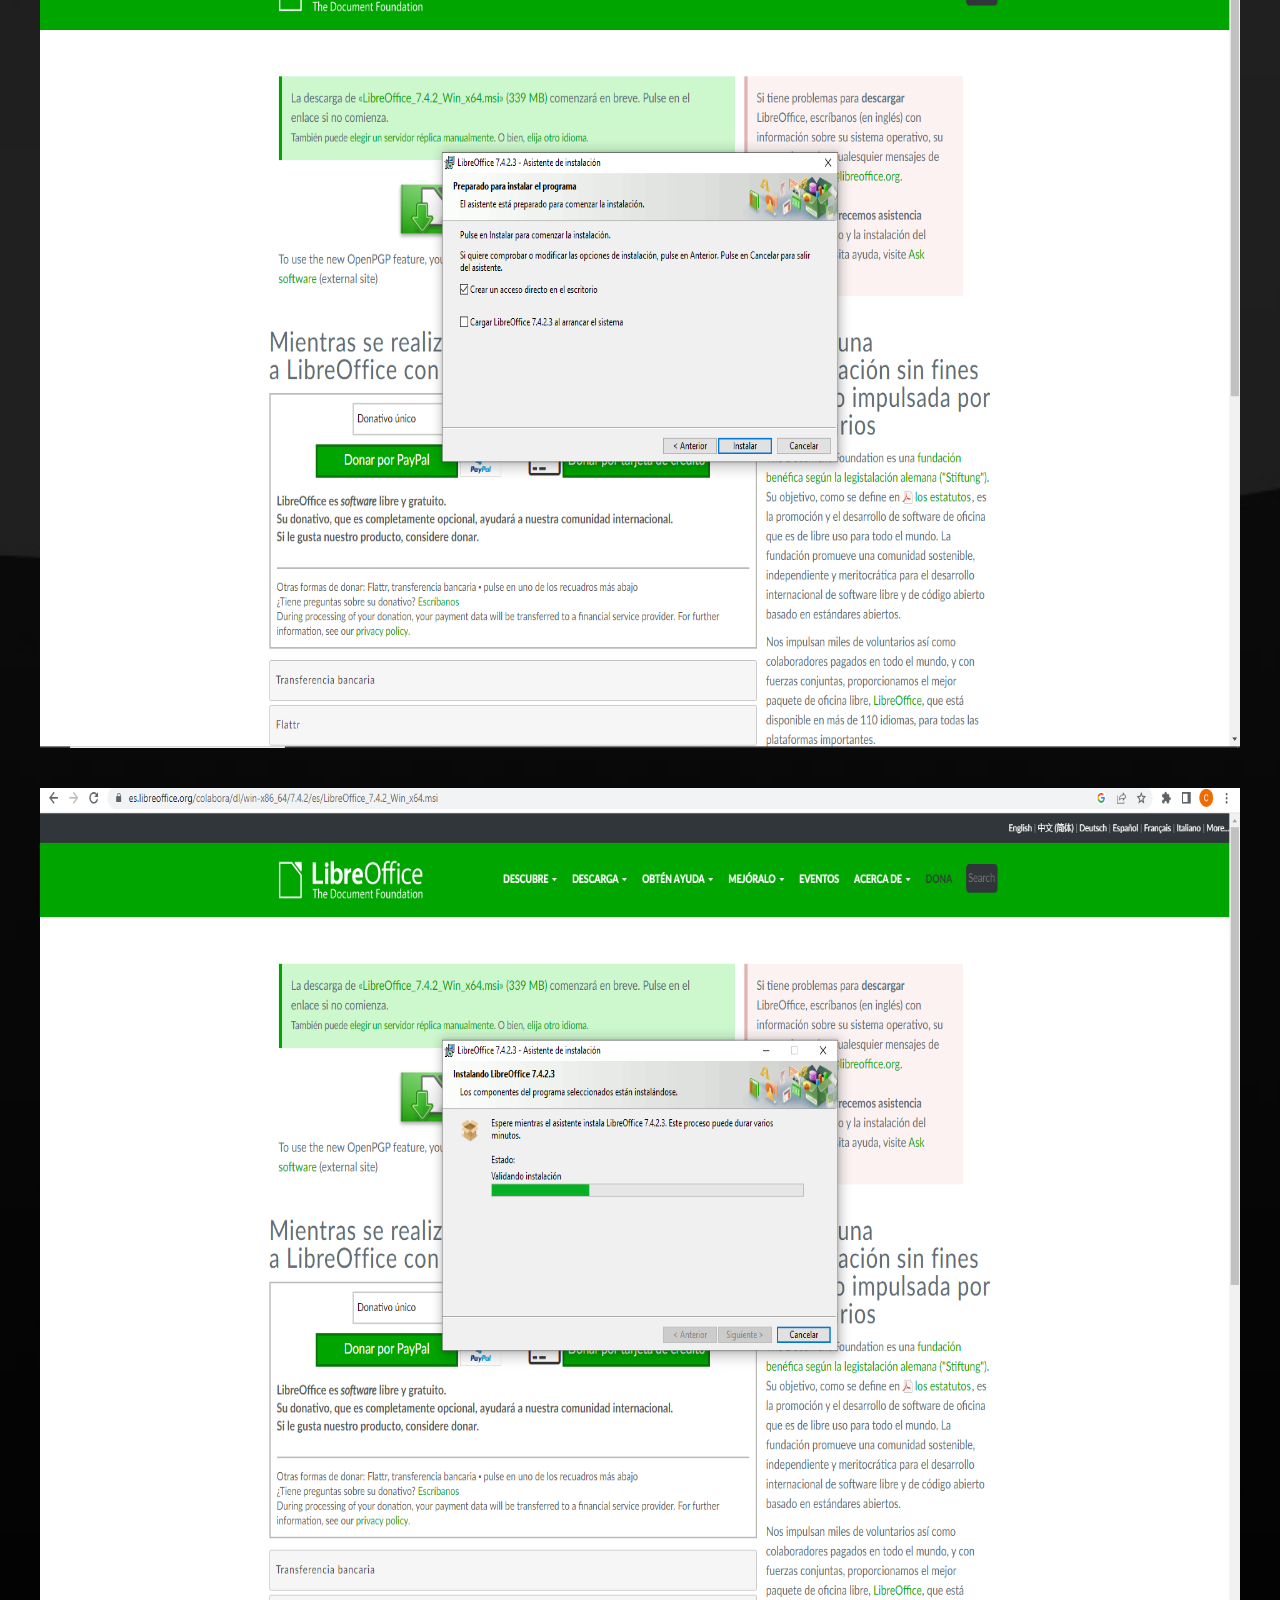
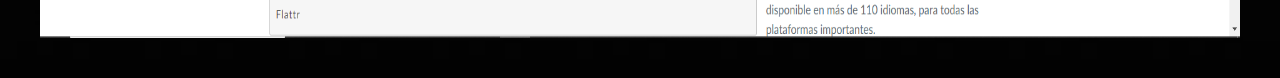
<file: paginas_de_html/Libreoffice.html>
<!DOCTYPE html>
<html lang="es">
	<head>
		<meta charset="utf-8">
		<link rel="apple-touch-icon" sizes="180x180" href="../imagenes/apple-touch-icon.png">
		<link rel="icon" type="image/png" sizes="32x32" href="../imagenes/favicon-32x32.png">
		<link rel="shortcut icon" href="../imagenes/favicon-32x32.png">
		<link rel="manifest" href="../imagenes/site.webmanifest">
		<link rel="stylesheet" href="../css/estilo2.css">
		<h1>LibreOffice</h1>
	</head>
	<body>
		<div id="header">
			<ul class="nav">
				<li><a href="../index.html">Inicio</a></li>
				<li><a href="">Software ofimático</a>
					<ul>
						<li><a href="./apacheopenoffice.html">Apache OpenOffice</a></li>	
						<li><a href="">LibreOffice</a></li>				
					</ul>				
				</li>
				<li><a href="">Recuperación de datos</a>
					<ul>
						<li><a href="./DiskDigger.html">DiskDigger</a></li>
						<li><a href="./Recuva.html">Recuva</a></li>					
					</ul>				
				</li>
				<li><a href="">Antivirus</a>
					<ul>
						<li><a href="./Avast.html">Avast</a></li>
						<li><a href="./ClamAV.html">ClamAv</a></li>					
					</ul>				
				</li>
				<li><a href="">Software portable</a>
					<ul>
						<li><a href="./Opera.html">Opera</a></li>
					</ul>				
				</li>
			</ul>
		</div>
		<br/><br/><br/>
		<div>
			<center>
				<h1>Tutorial de como descargar Libreoffice para Windows</h1>
			</center>		
		</div>
		<br/><br/><br/>
		<div>
			<h3>1º Lo primero de todo es irnos al buscador, poner "LibreOffice" y darle al enlace</h3>
			<center>
				<img src="../imagenes/Office/LibreOffice/imagen1.png" width="1200px" height="850px" alt="."><br/><br/><br/>
			</center>
			<h3>2º Le daremos a "descargar" en la última versión de LibreOffice y empezará la descarga.</h3>
			<center>
				<img src="../imagenes/Office/LibreOffice/imagen2.png" width="1200px" height="850px" alt="."><br/><br/><br/>
			</center>
			<center>
				<img src="../imagenes/Office/LibreOffice/imagen3.png" width="1200px" height="850px" alt="."><br/><br/><br/>
			</center>
			<center>
				<img src="../imagenes/Office/LibreOffice/imagen4.png" width="1200px" height="850px" alt="."><br/><br/><br/>
			</center>
			<h3>3º Una vez descargado lo instalaremos a nuestro gusto.</h3>
			<center>
				<img src="../imagenes/Office/LibreOffice/imagen5.png" width="1200px" height="850px" alt="."><br/><br/><br/>
			</center>
			<center>
				<img src="../imagenes/Office/LibreOffice/imagen6.png" width="1200px" height="850px" alt="."><br/><br/><br/>
			</center>
			<center>
				<img src="../imagenes/Office/LibreOffice/imagen7.png" width="1200px" height="850px" alt="."><br/><br/><br/>
			</center>
		</div>
	</body>
</html>
</file>
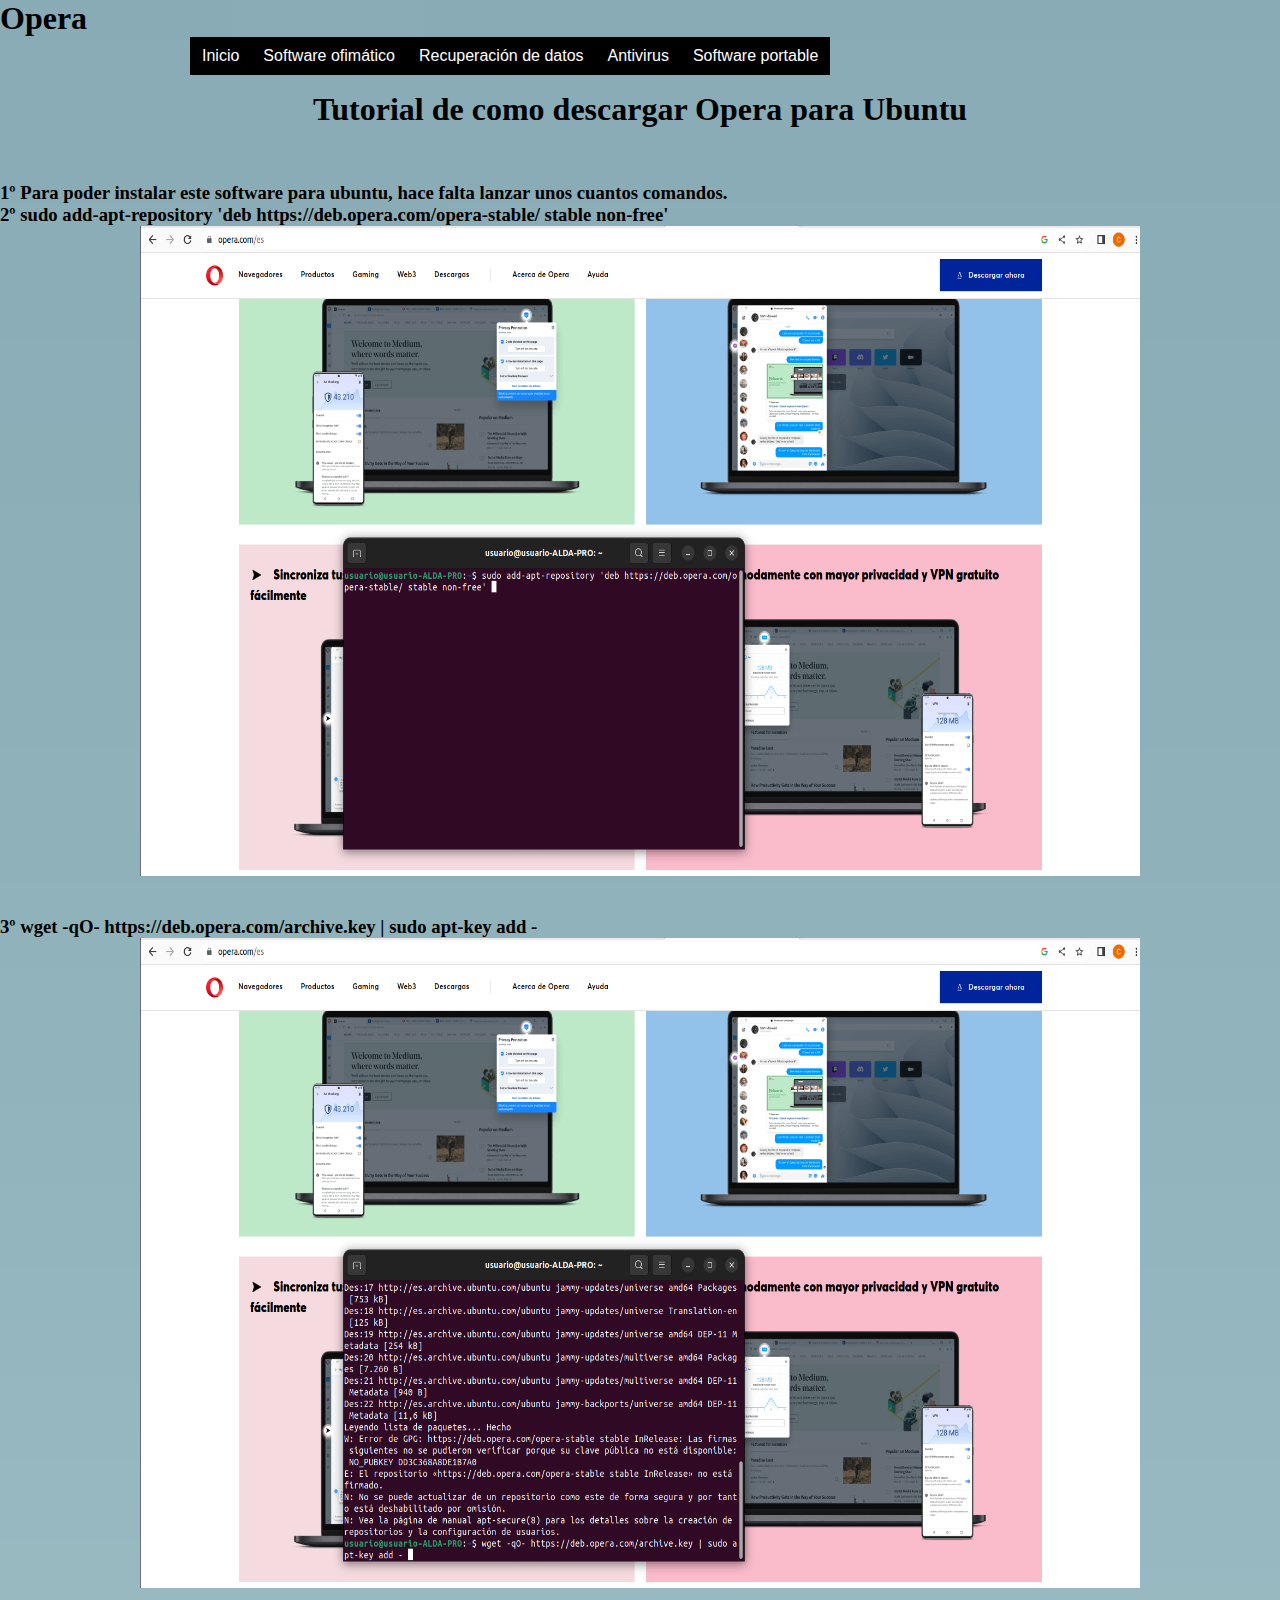
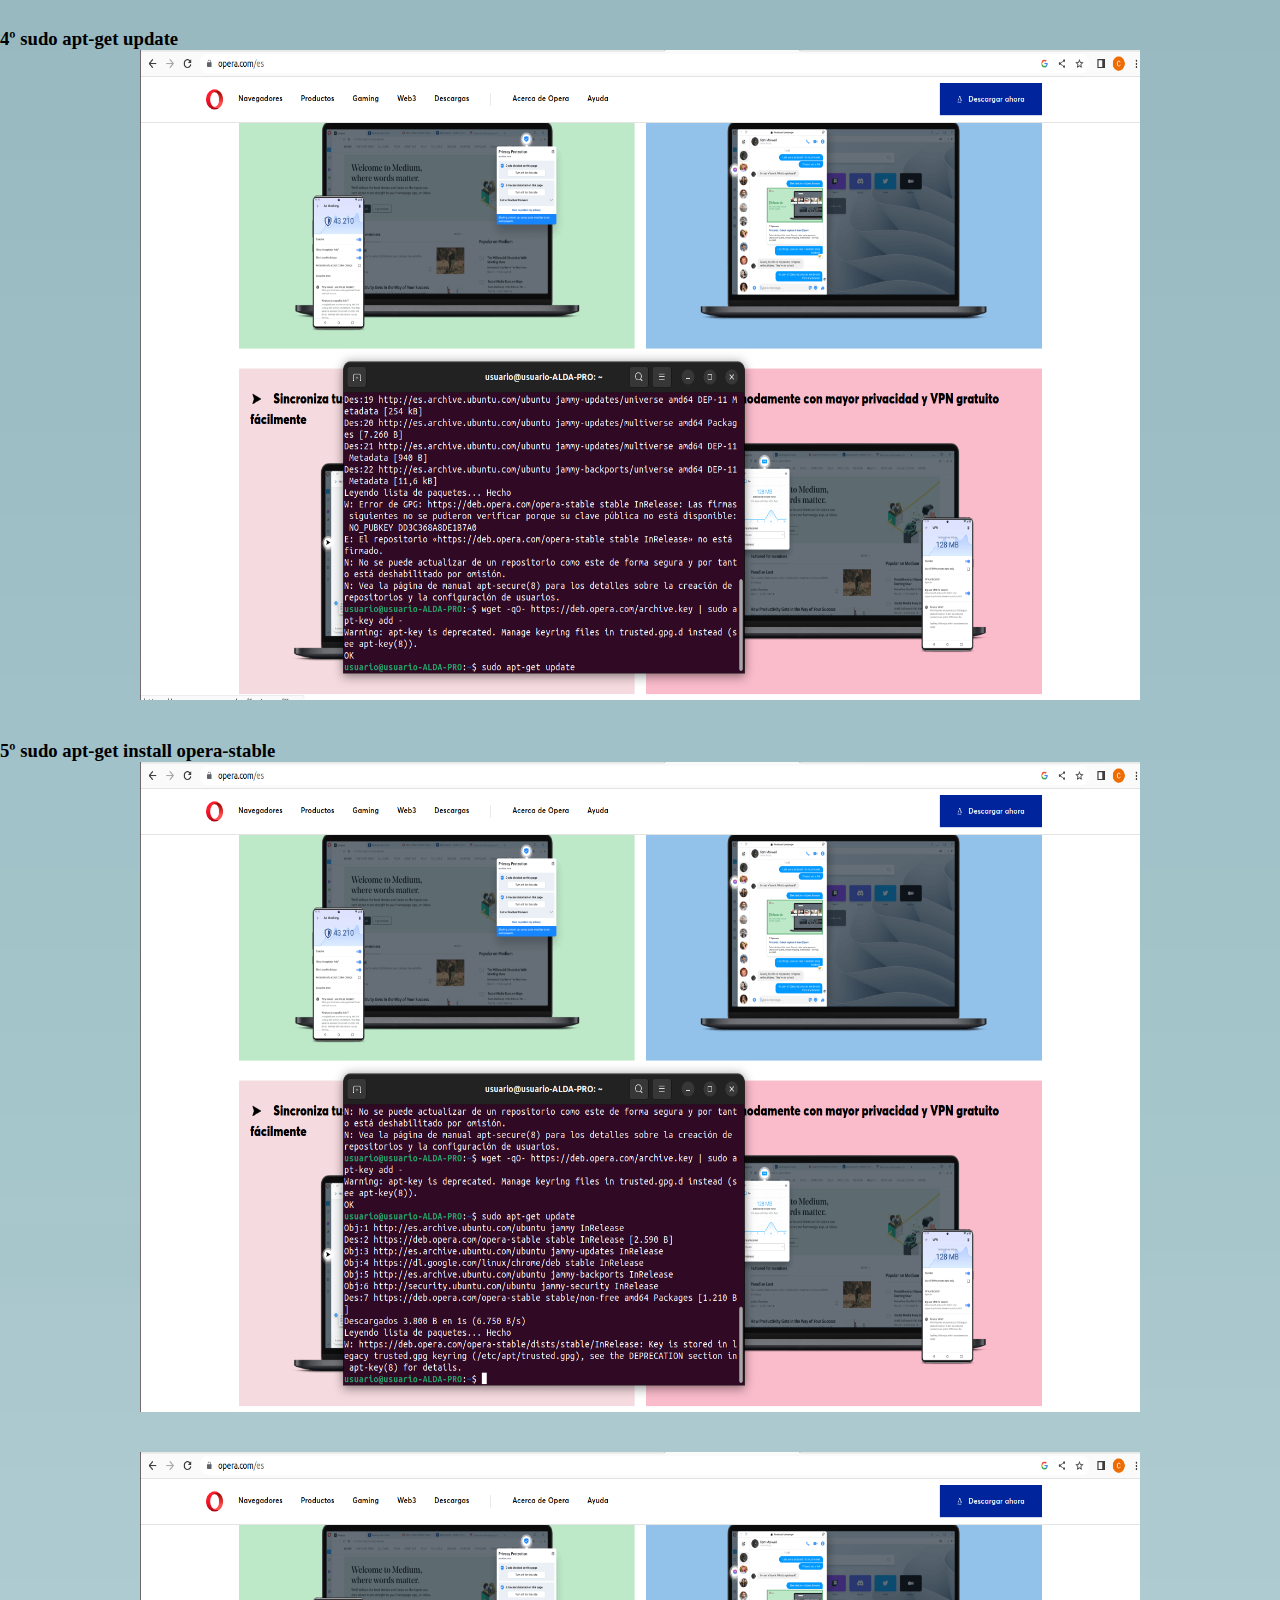
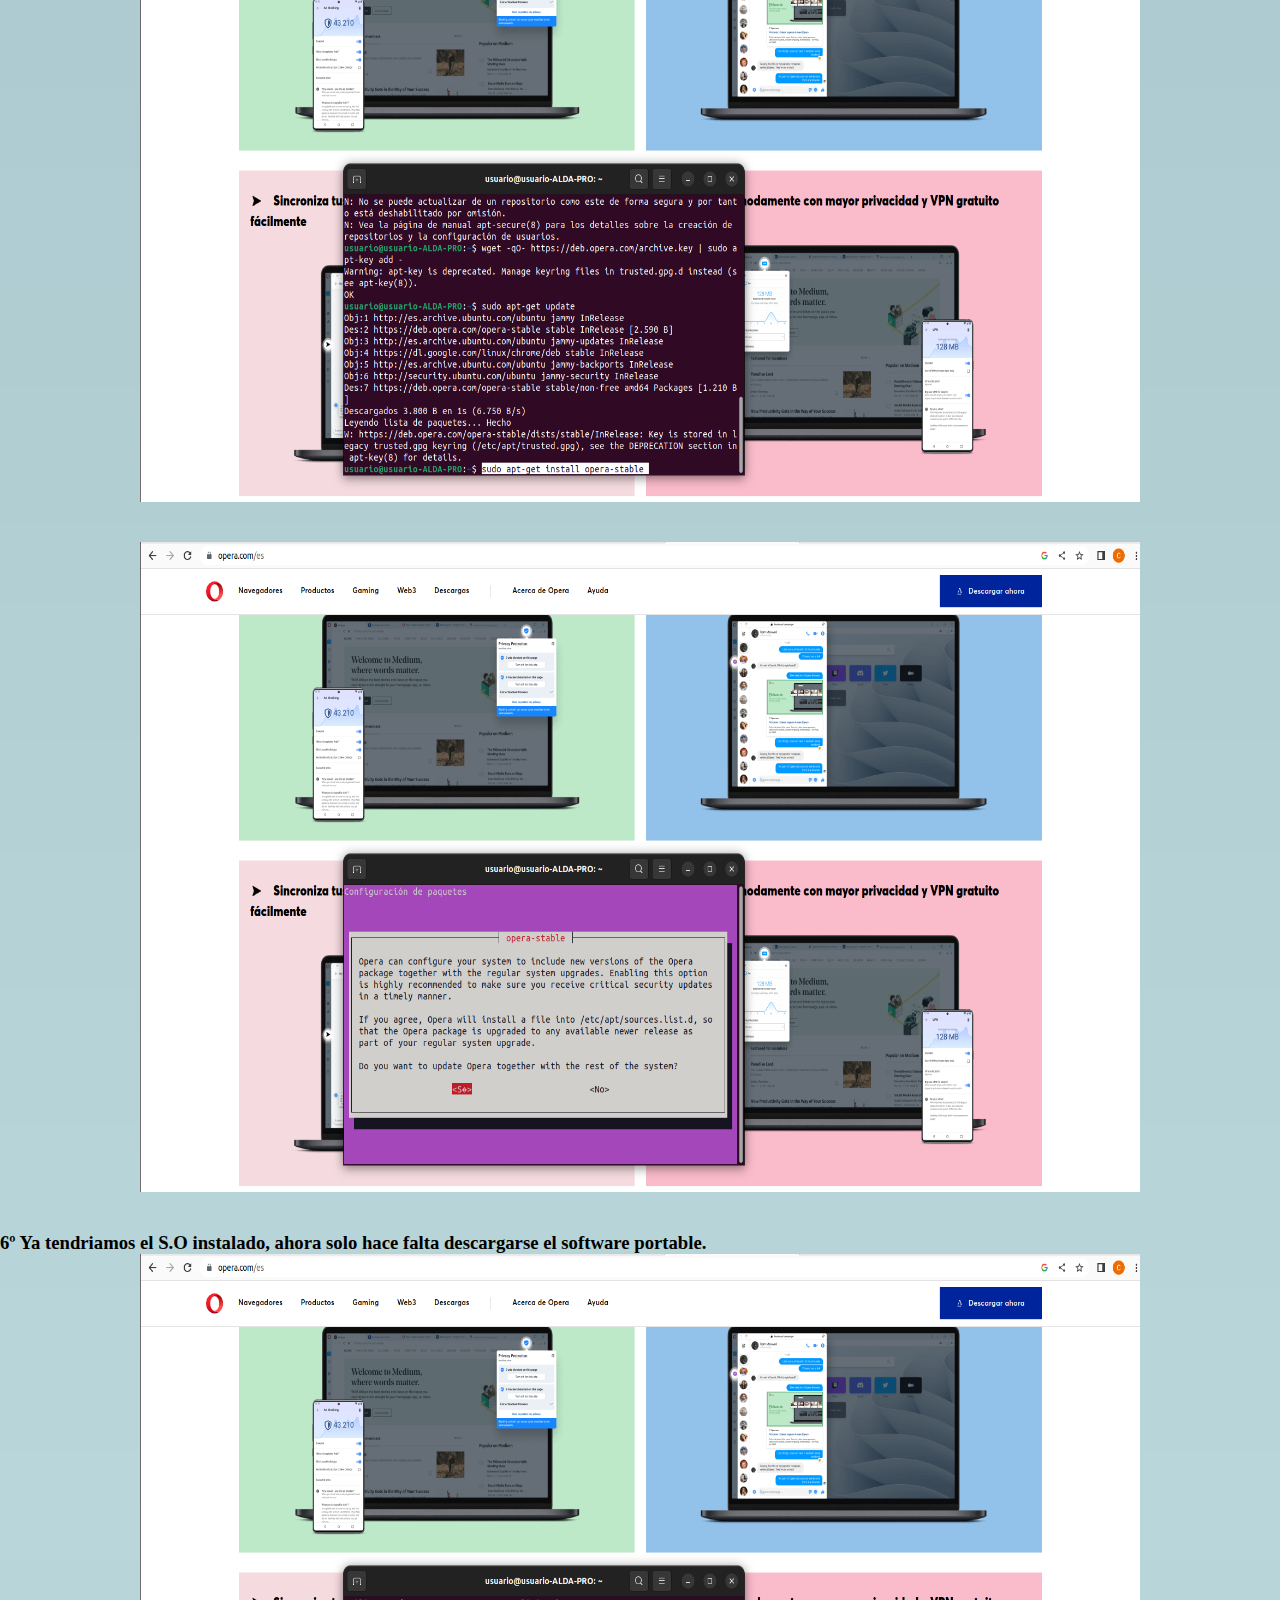
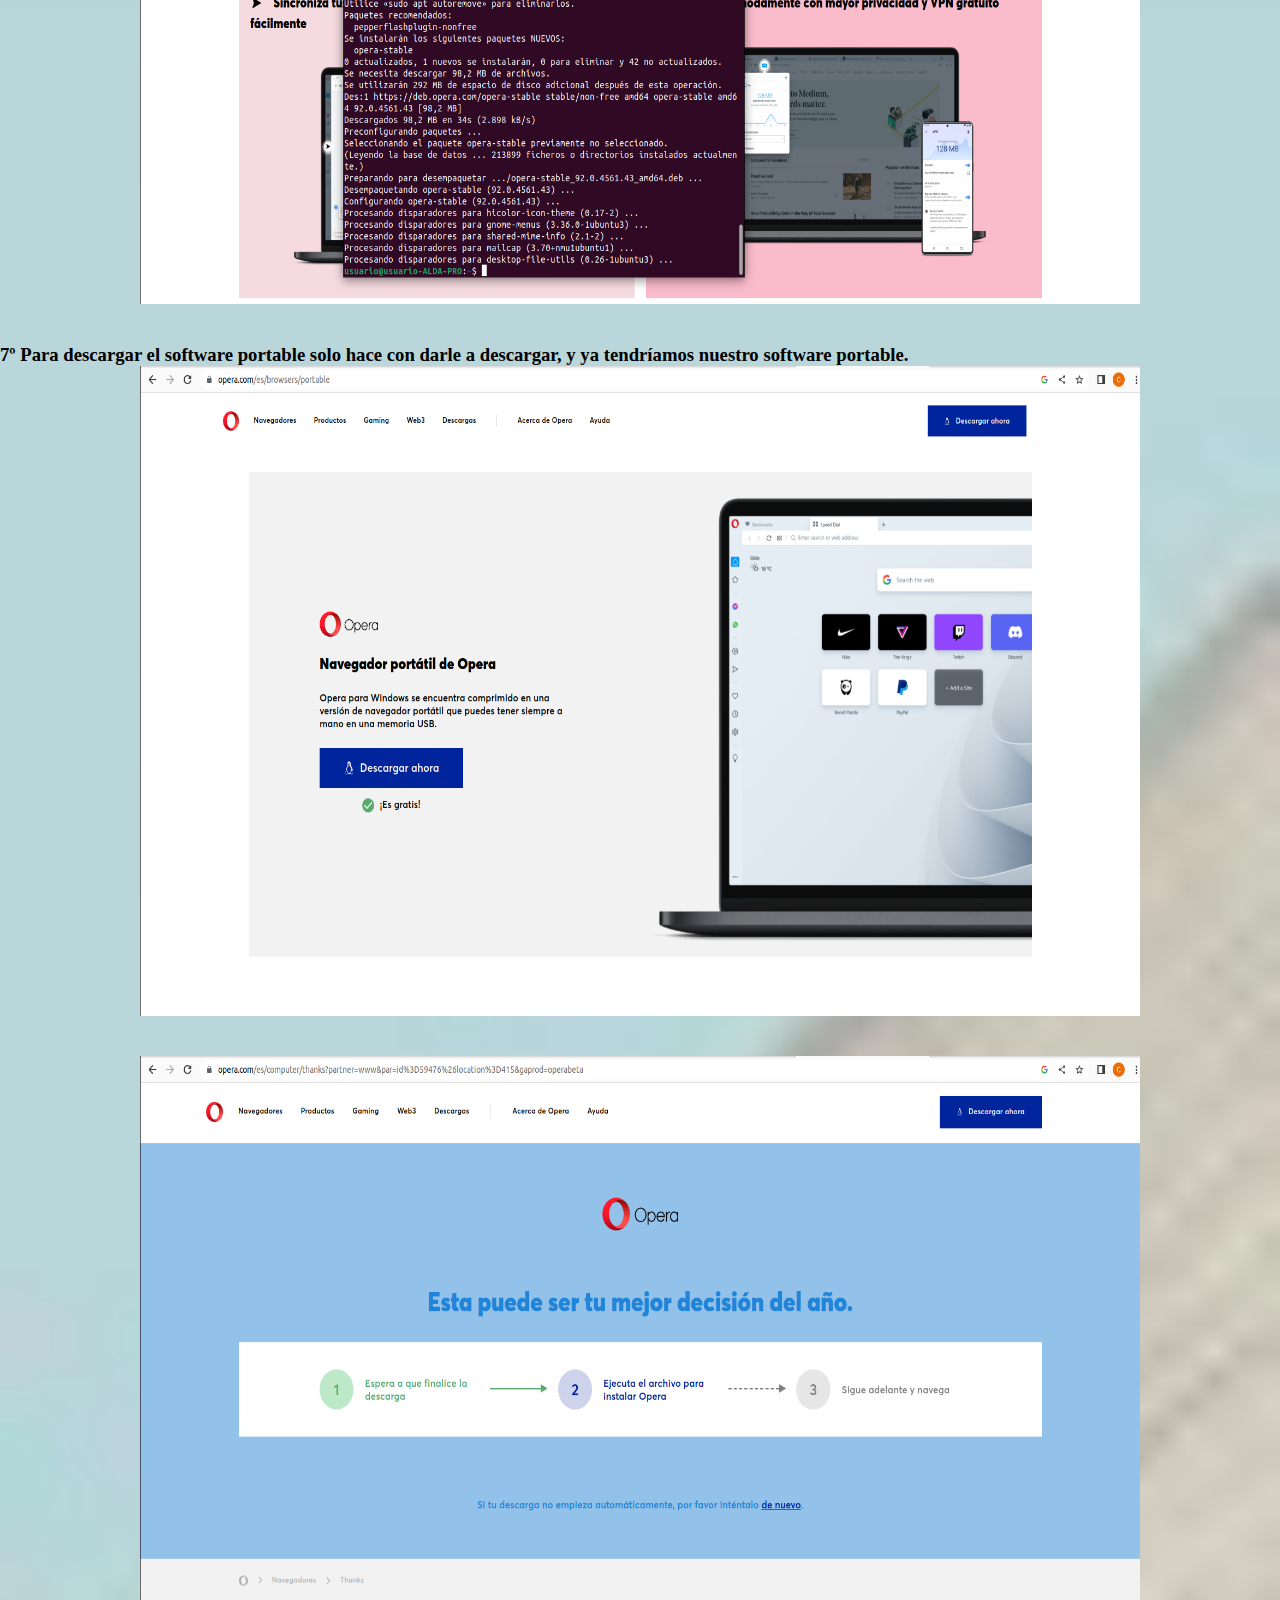
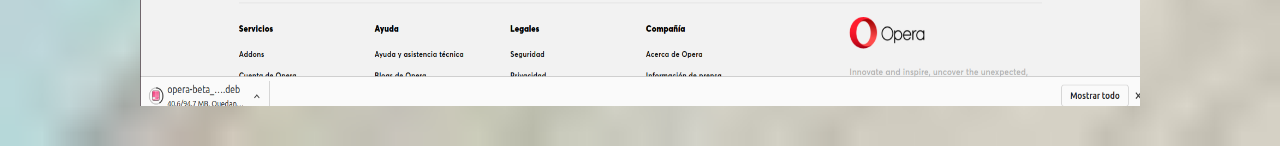
<file: paginas_de_html/Opera.html>
<!DOCTYPE html>
<html lang="es">
	<head>
		<meta charset="utf-8">
		<link rel="apple-touch-icon" sizes="180x180" href="../imagenes/apple-touch-icon.png">
		<link rel="icon" type="image/png" sizes="32x32" href="../imagenes/favicon-32x32.png">
		<link rel="shortcut icon" href="../imagenes/favicon-32x32.png">
		<link rel="manifest" href="../imagenes/site.webmanifest">
		<link rel="stylesheet" href="../css/estilo7.css">
		<h1>Opera</h1>
	</head>
	<body>
		<div id="header">
			<ul class="nav">
				<li><a href="../index.html">Inicio</a></li>
				<li><a href="">Software ofimático</a>
					<ul>
						<li><a href="./apacheopenoffice.html">Apache OpenOffice</a></li>	
						<li><a href="./Libreoffice.html">LibreOffice</a></li>				
					</ul>				
				</li>
				<li><a href="">Recuperación de datos</a>
					<ul>
						<li><a href="./DiskDigger.html">DiskDigger</a></li>
						<li><a href="./Recuva.html">Recuva</a></li>					
					</ul>				
				</li>
				<li><a href="">Antivirus</a>
					<ul>
						<li><a href="./Avast.html">Avast</a></li>
						<li><a href="./ClamAV.html">ClamAv</a></li>					
					</ul>				
				</li>
				<li><a href="">Software portable</a>
					<ul>
						<li><a href="">Opera</a></li>
					</ul>				
				</li>
			</ul>
		</div>
		<br/><br/><br/>
		<div>
			<center>
				<h1>Tutorial de como descargar Opera para Ubuntu</h1>
			</center>		
		</div>
		<br/><br/><br/>
		<div>
			<h3>1º Para poder instalar este software para ubuntu, hace falta lanzar unos cuantos comandos.</h3>
			<h3>2º sudo add-apt-repository 'deb https://deb.opera.com/opera-stable/ stable non-free'</h3>
			<center>
				<img src="../imagenes/Software_portable/imagen1.png" width="1000px" height="650px" alt="imagen para descargar openoffice"><br/><br/><br/>
			</center>
			<h3>3º wget -qO- https://deb.opera.com/archive.key | sudo apt-key add -</h3>
			<center>
				<img src="../imagenes/Software_portable/imagen2.png" width="1000px" height="650px" alt="imagen para descargar openoffice"><br/><br/><br/>
			</center>
			<h3>4º sudo apt-get update</h3>
			<center>
				<img src="../imagenes/Software_portable/imagen3.png" width="1000px" height="650px" alt="imagen para descargar openoffice"><br/><br/><br/>
			</center>
			<h3>5º sudo apt-get install opera-stable</h3>
			<center>
				<img src="../imagenes/Software_portable/imagen4.png" width="1000px" height="650px" alt="imagen para descargar openoffice"><br/><br/><br/>
			</center>
			<center>
				<img src="../imagenes/Software_portable/imagen5.png" width="1000px" height="650px" alt="imagen para descargar openoffice"><br/><br/><br/>
			</center>
			<center>
				<img src="../imagenes/Software_portable/imagen6.png" width="1000px" height="650px" alt="imagen para descargar openoffice"><br/><br/><br/>
			</center>
			<h3>6º Ya tendriamos el S.O instalado, ahora solo hace falta descargarse el software portable.</h3>
			<center>
				<img src="../imagenes/Software_portable/imagen7.png" width="1000px" height="650px" alt="imagen para descargar openoffice"><br/><br/><br/>
			</center>
			<h3>7º Para descargar el software portable solo hace con darle a descargar, y ya tendríamos nuestro software portable.</h3>
			<center>
				<img src="../imagenes/Software_portable/imagen8.png" width="1000px" height="650px" alt="imagen para descargar openoffice"><br/><br/><br/>
			</center>
			<center>
				<img src="../imagenes/Software_portable/imagen9.png" width="1000px" height="650px" alt="imagen para descargar openoffice"><br/><br/><br/>
			</center>
		</div>
	</body>
</html>
</file>
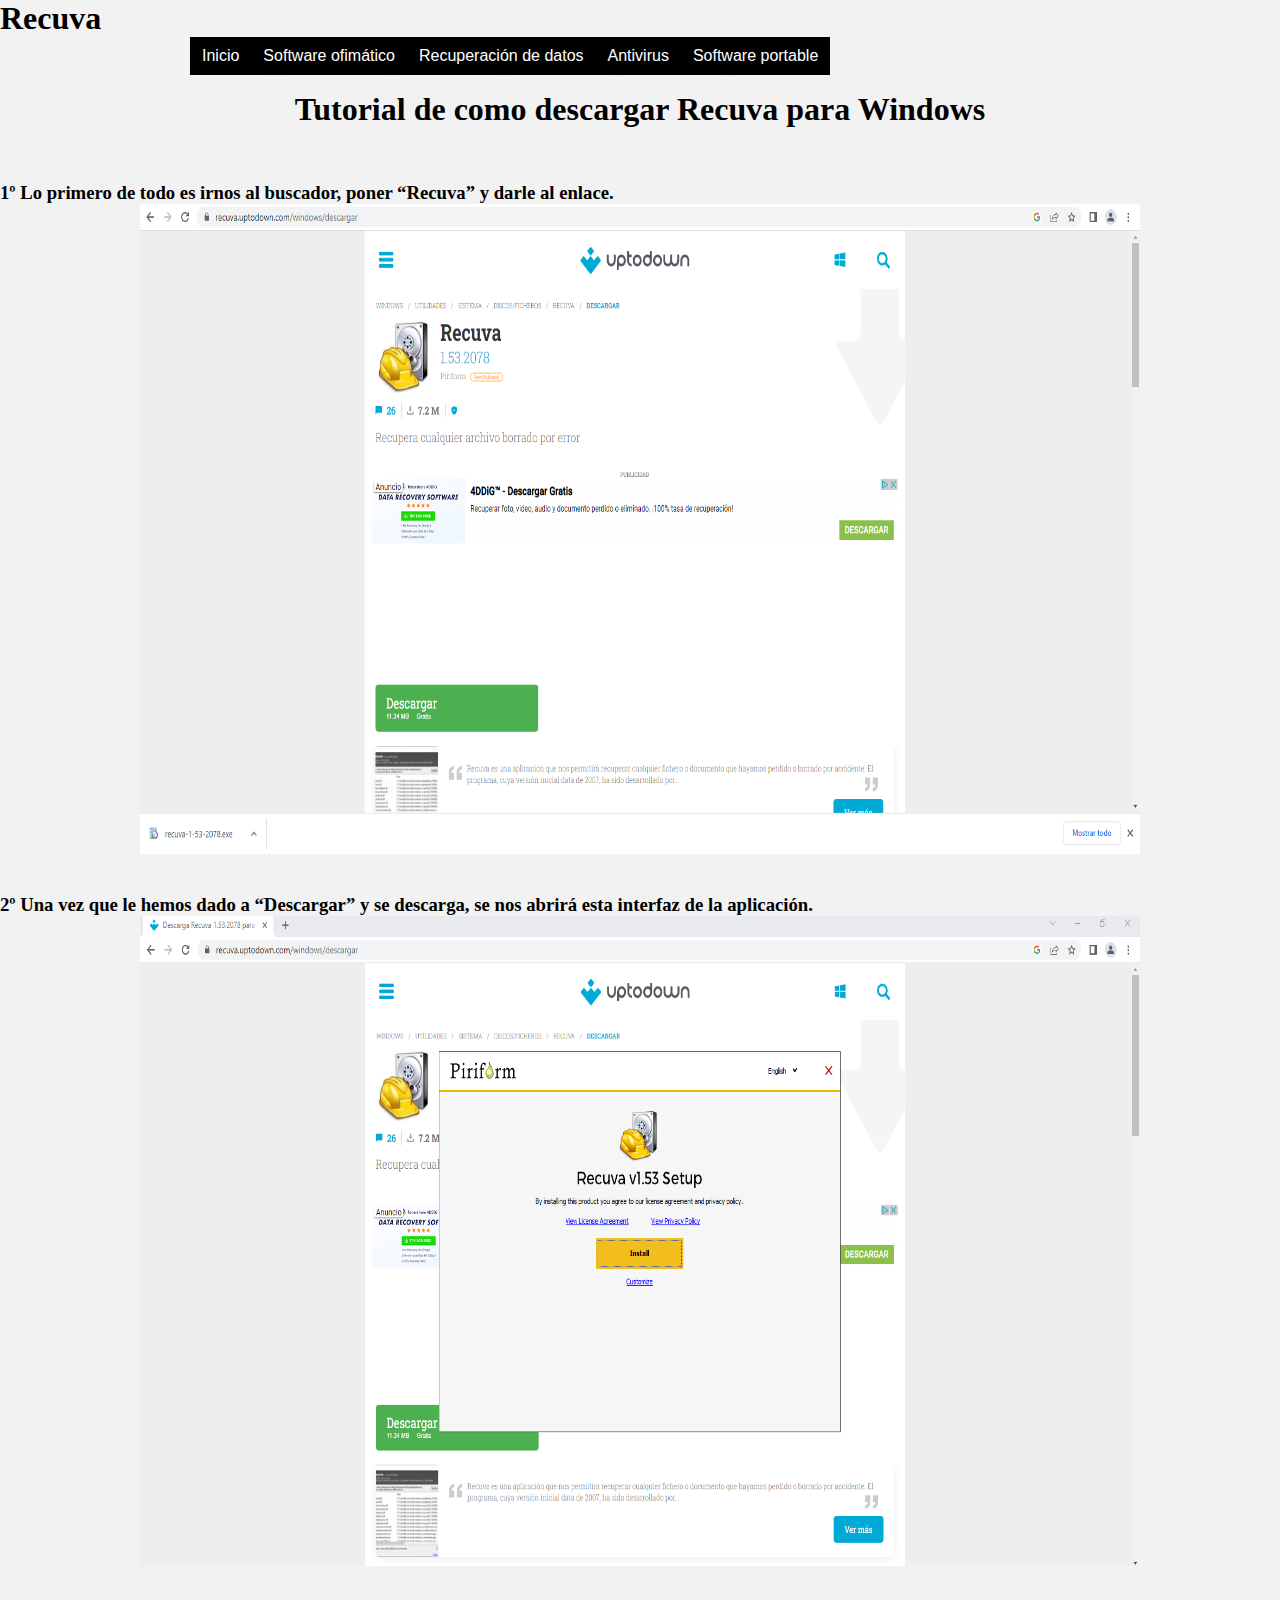
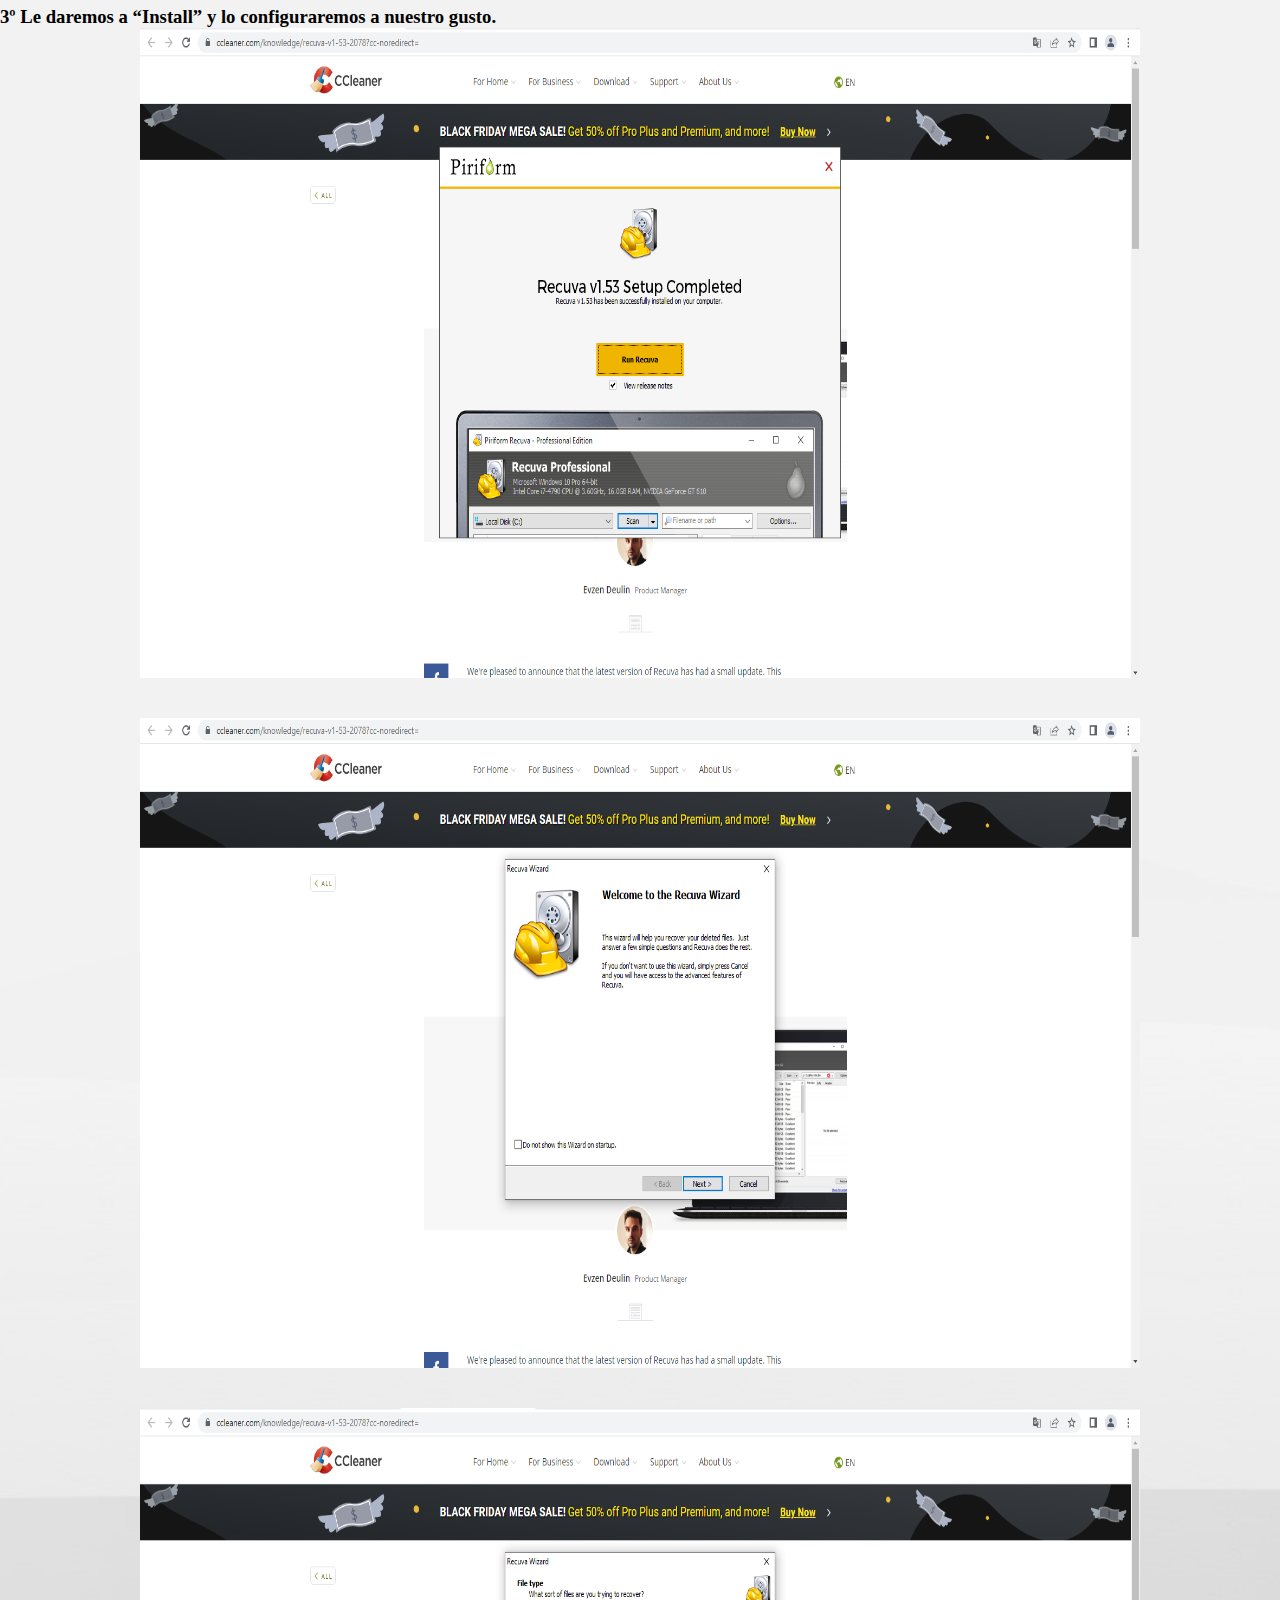
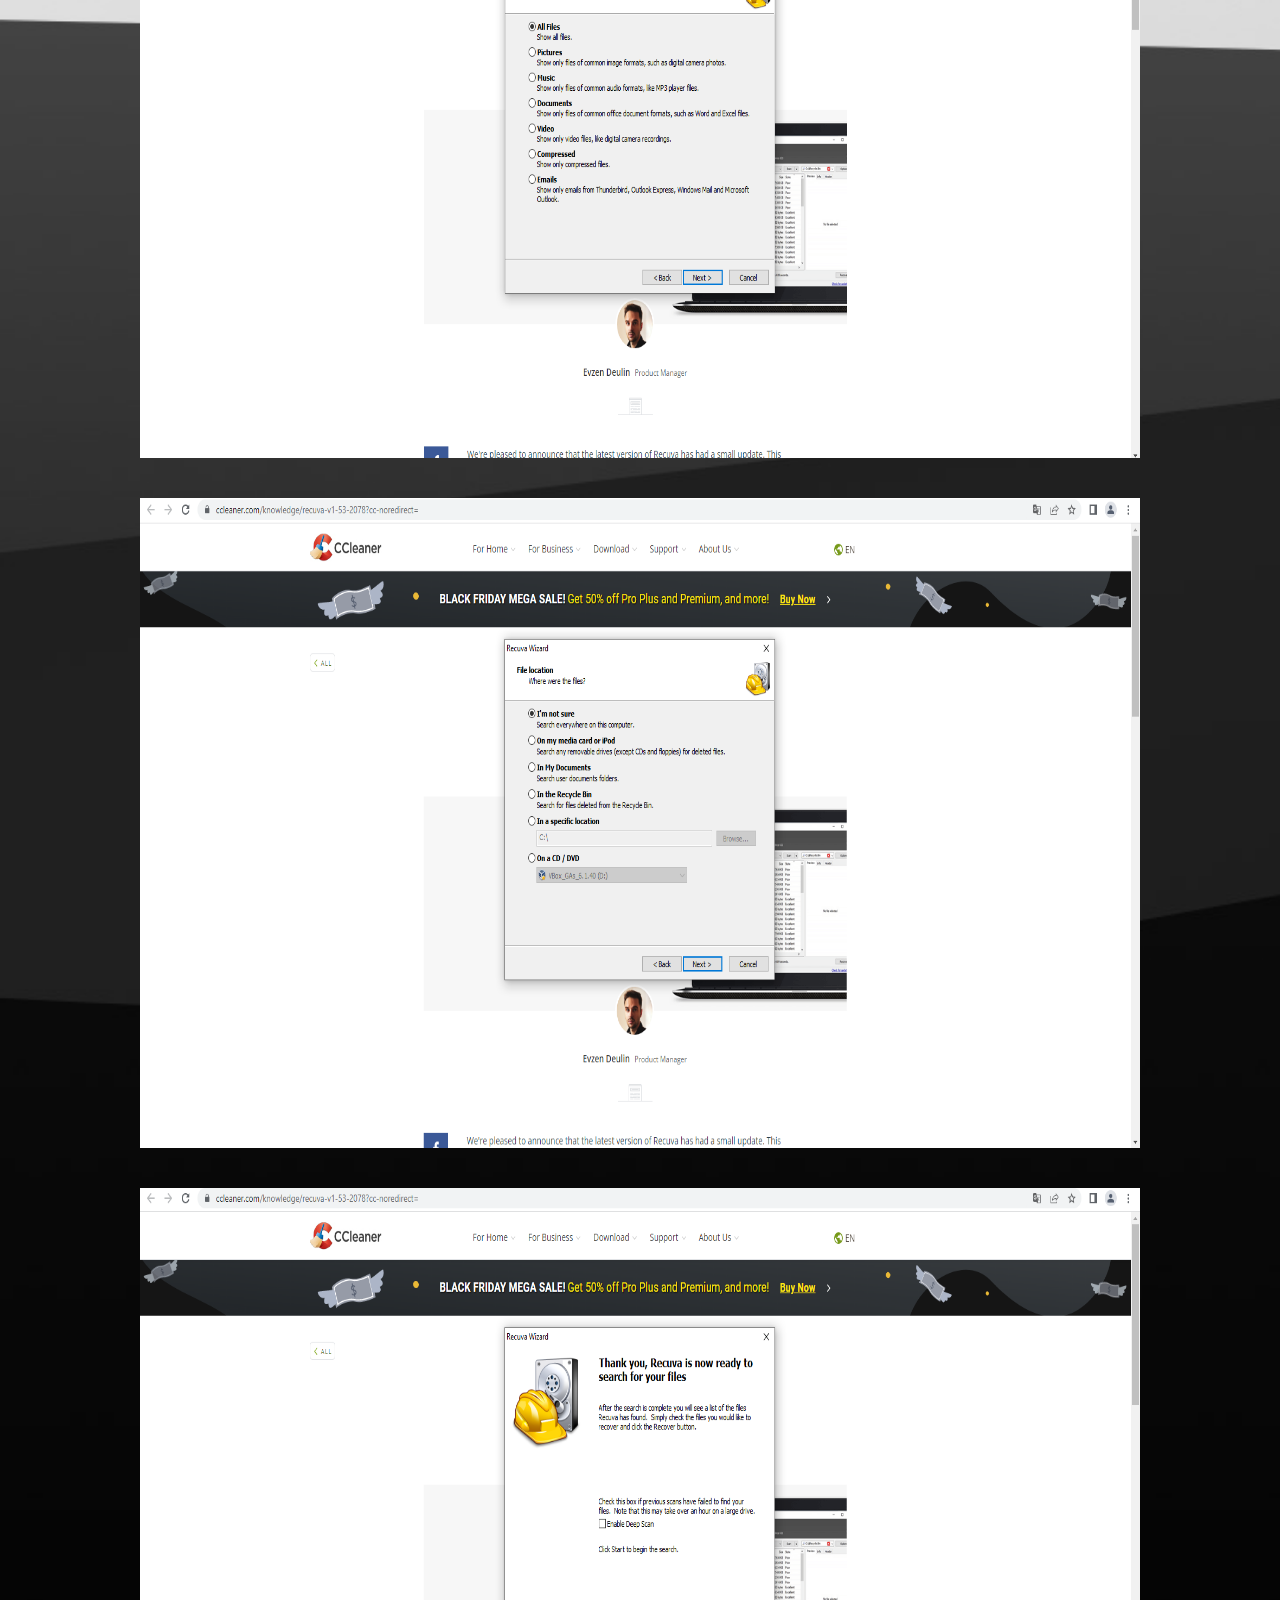
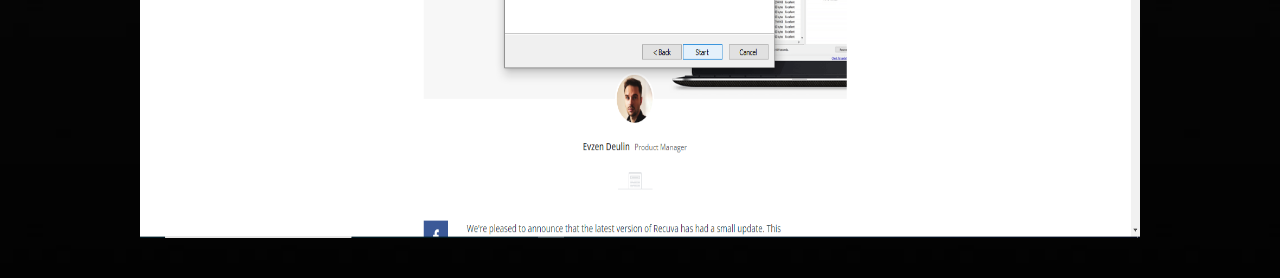
<file: paginas_de_html/Recuva.html>
<!DOCTYPE html>
<html lang="es">
	<head>
		<meta charset="utf-8">
		<link rel="apple-touch-icon" sizes="180x180" href="../imagenes/apple-touch-icon.png">
		<link rel="icon" type="image/png" sizes="32x32" href="../imagenes/favicon-32x32.png">
		<link rel="shortcut icon" href="../imagenes/favicon-32x32.png">
		<link rel="manifest" href="../imagenes/site.webmanifest">
		<link rel="stylesheet" href="../css/estilo4.css">
		<h1>Recuva</h1>
	</head>
	<body>
		<div id="header">
			<ul class="nav">
				<li><a href="../index.html">Inicio</a></li>
				<li><a href="">Software ofimático</a>
					<ul>
						<li><a href="./apacheopenoffice.html">Apache OpenOffice</a></li>	
						<li><a href="./Libreoffice.html">LibreOffice</a></li>				
					</ul>				
				</li>
				<li><a href="">Recuperación de datos</a>
					<ul>
						<li><a href="./DiskDigger.html">DiskDigger</a></li>
						<li><a href="">Recuva</a></li>					
					</ul>				
				</li>
				<li><a href="">Antivirus</a>
					<ul>
						<li><a href="./Avast.html">Avast</a></li>
						<li><a href="./ClamAV.html">ClamAv</a></li>					
					</ul>				
				</li>
				<li><a href="">Software portable</a>
					<ul>
						<li><a href="./Opera.html">Opera</a></li>
					</ul>				
				</li>
			</ul>
		</div>
		<br/><br/><br/>
		<div>
			<center>
				<h1>Tutorial de como descargar Recuva para Windows</h1>
			</center>		
		</div>
		<br/><br/><br/>
		<div>
			<h3>1º Lo primero de todo es irnos al buscador, poner “Recuva” y darle al enlace.</h3>
			<center>
				<img src="../imagenes/Recuperacion_de_datos/Recuva/recuva 2.png" width="1000px" height="650px" alt="."><br/><br/><br/>
			</center>
			<h3>2º Una vez que le hemos dado a “Descargar” y se descarga, se nos abrirá esta interfaz de la aplicación.</h3>
			<center>
				<img src="../imagenes/Recuperacion_de_datos/Recuva/recuva 3.png" width="1000px" height="650px" alt="."><br/><br/><br/>
			</center>
			<h3>3º Le daremos a “Install” y lo configuraremos a nuestro gusto.</h3>
			<center>
				<img src="../imagenes/Recuperacion_de_datos/Recuva/recuva 4.png" width="1000px" height="650px" alt="."><br/><br/><br/>
			</center>
			<center>
				<img src="../imagenes/Recuperacion_de_datos/Recuva/recuva 5.png" width="1000px" height="650px" alt="."><br/><br/><br/>
			</center>
			<center>
				<img src="../imagenes/Recuperacion_de_datos/Recuva/recuva 6.png" width="1000px" height="650px" alt="."><br/><br/><br/>
			</center>
			<center>
				<img src="../imagenes/Recuperacion_de_datos/Recuva/recuva 7.png" width="1000px" height="650px" alt="."><br/><br/><br/>
			</center>
			<center>
				<img src="../imagenes/Recuperacion_de_datos/Recuva/recuva 8.png" width="1000px" height="650px" alt="."><br/><br/><br/>
			</center>
		</div>
	</body>
</html>
</file>
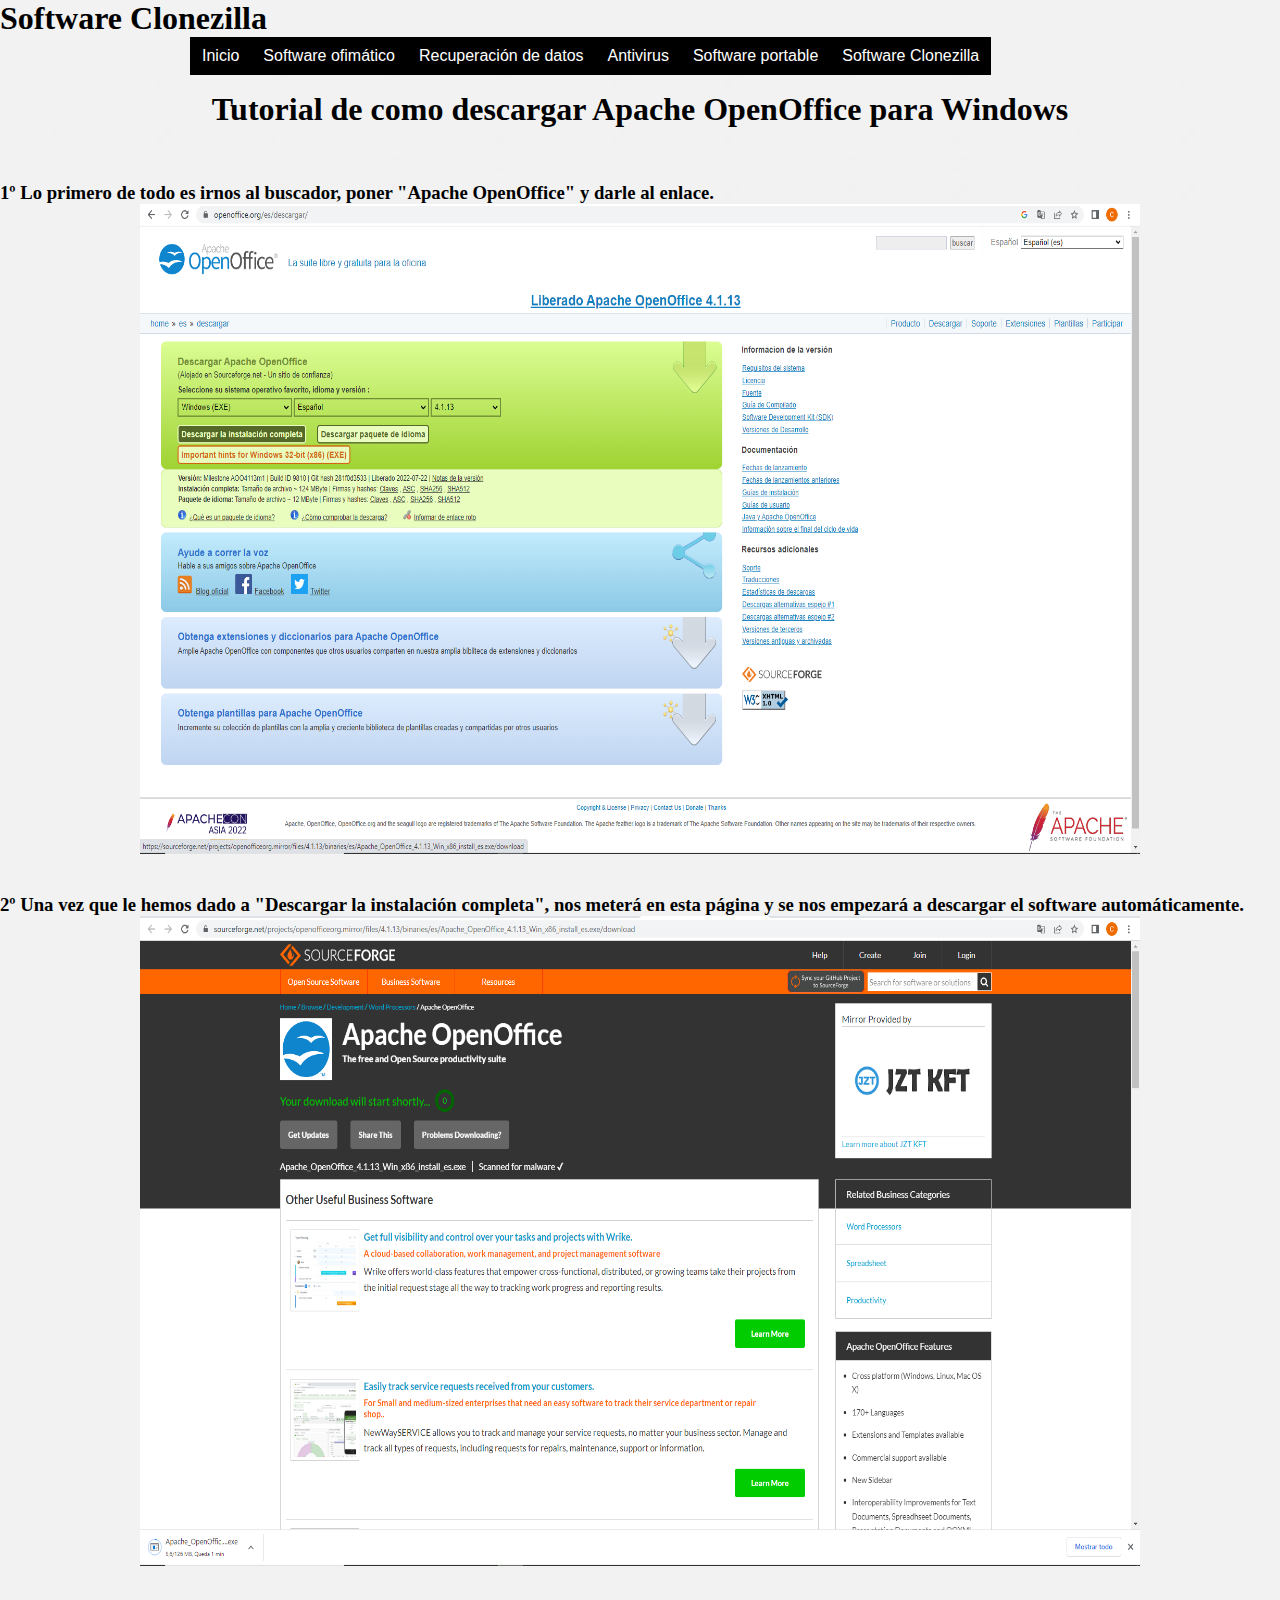
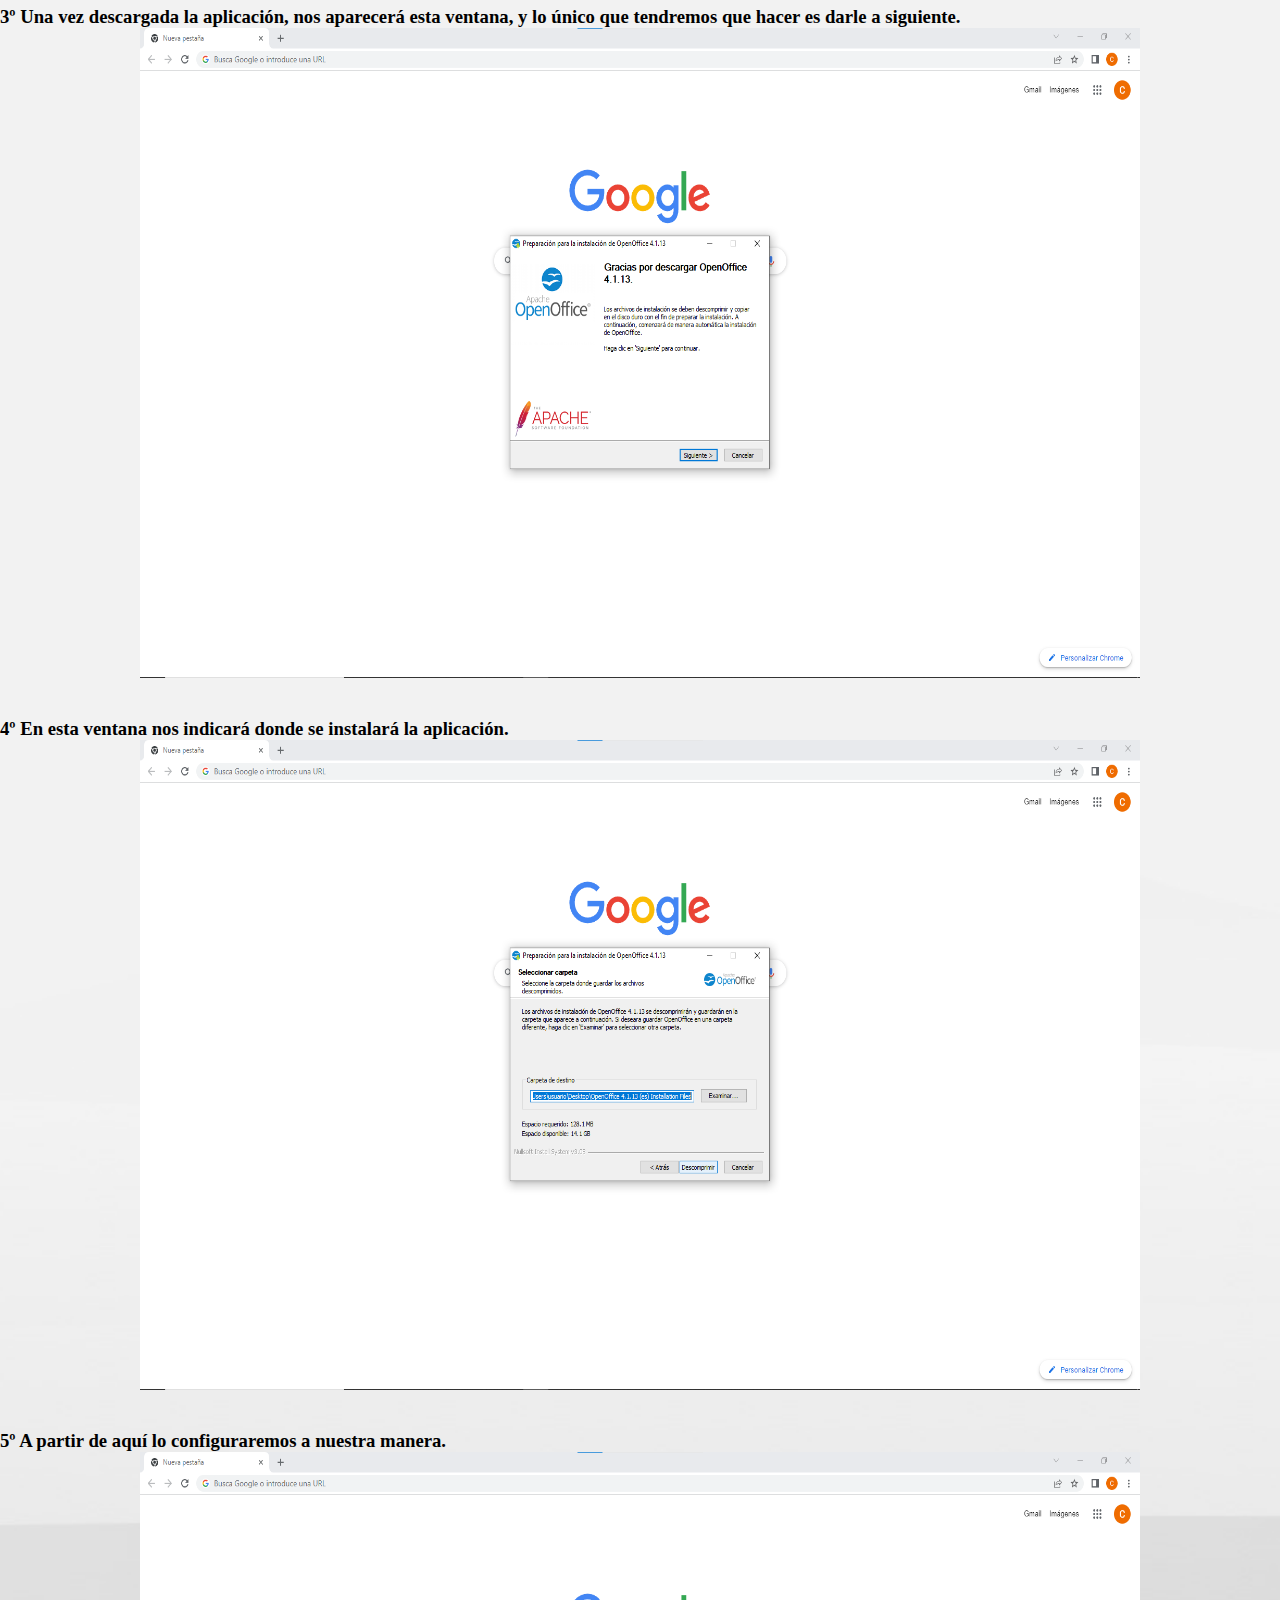
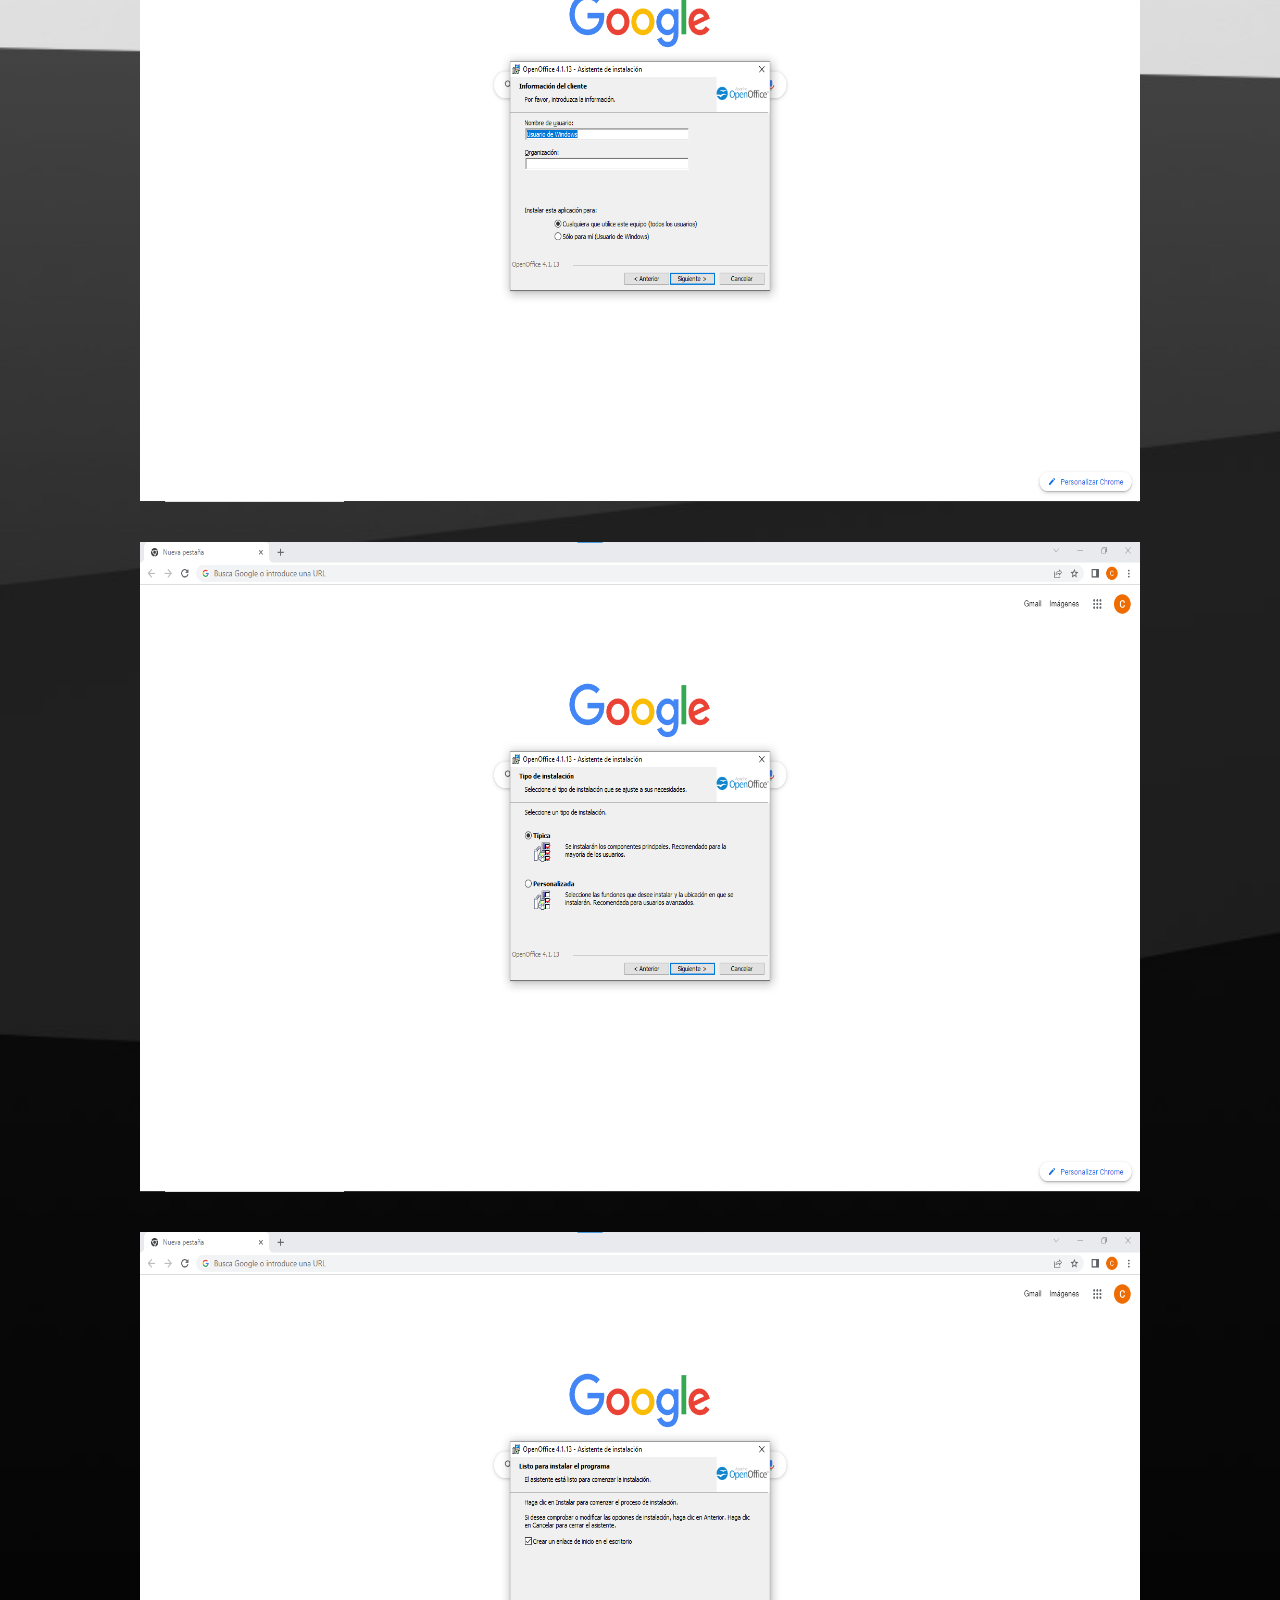
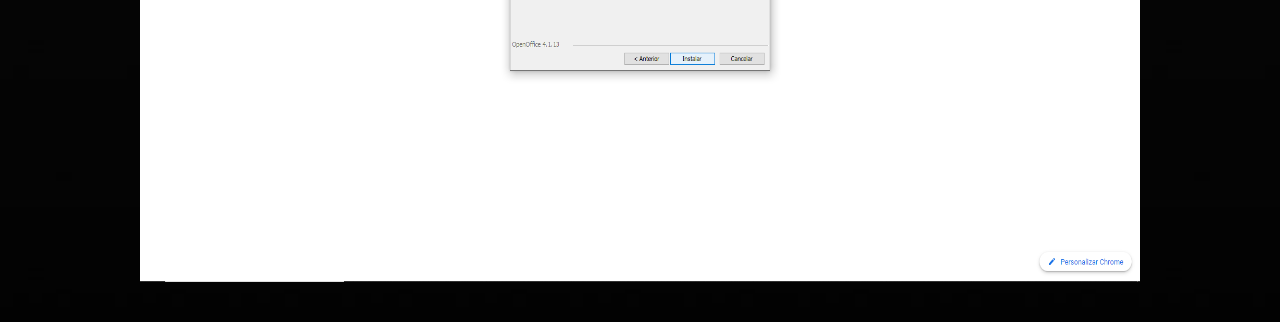
<file: paginas_de_html/SoftwareClonezilla.html>
<!DOCTYPE html>
<html lang="es">
	<head>
		<meta charset="utf-8">
		<link rel="apple-touch-icon" sizes="180x180" href="../imagenes/apple-touch-icon.png">
		<link rel="icon" type="image/png" sizes="32x32" href="../imagenes/favicon-32x32.png">
		<link rel="shortcut icon" href="../imagenes/favicon-32x32.png">
		<link rel="manifest" href="../imagenes/site.webmanifest">
		<link rel="stylesheet" href="../css/estilo8.css">
		<h1>Software Clonezilla</h1>
	</head>
	<body>
		<div id="header">
			<ul class="nav">
				<li><a href="../index.html">Inicio</a></li>
				<li><a href="">Software ofimático</a>
					<ul>
						<li><a href="./apacheopenoffice.html">Apache OpenOffice</a></li>	
						<li><a href="./Libreoffice.html">LibreOffice</a></li>				
					</ul>				
				</li>
				<li><a href="">Recuperación de datos</a>
					<ul>
						<li><a href="./DiskDigger.html">DiskDigger</a></li>
						<li><a href="./Recuva.html">Recuva</a></li>					
					</ul>				
				</li>
				<li><a href="">Antivirus</a>
					<ul>
						<li><a href="./Avast.html">Avast</a></li>
						<li><a href="./ClamAV.html">ClamAv</a></li>					
					</ul>				
				</li>
				<li><a href="">Software portable</a>
					<ul>
						<li><a href="./Opera.html">Opera</a></li>
					</ul>				
				</li>
				<li><a href="">Software Clonezilla</a>
				</li>
			</ul>
		</div>
		<br/><br/><br/>
		<div>
			<center>
				<h1>Tutorial de como descargar Apache OpenOffice para Windows</h1>
			</center>		
		</div>
		<br/><br/><br/>
		<div>
			<h3>1º Lo primero de todo es irnos al buscador, poner "Apache OpenOffice" y darle al enlace.</h3>
			<center>
				<img src="../imagenes/Office/Apache_OpenOffice/imagen1.png" width="1000px" height="650px" alt="imagen para descargar openoffice"> <br/><br/><br/>
			</center>
			<h3>2º Una vez que le hemos dado a "Descargar la instalación completa", nos meterá en esta página y se nos empezará a descargar el software automáticamente.</h3>
			<center>
				<img src="../imagenes/Office/Apache_OpenOffice/imagen2.png" width="1000px" height="650px" alt="si"> <br/><br/><br/>
			</center>
			<h3>3º Una vez descargada la aplicación, nos aparecerá esta ventana, y lo único que tendremos que hacer es darle a siguiente.</h3>
			<center>
				<img src="../imagenes/Office/Apache_OpenOffice/imagen3.png" width="1000px" height="650px" alt="No se ha podido abrir la imagen."><br/><br/><br/>
			</center>
			<h3>4º En esta ventana nos indicará donde se instalará la aplicación.</h3>
			<center>
				<img src="../imagenes/Office/Apache_OpenOffice/imagen4.png" width="1000px" height="650px" alt="No se ha podido abrir la imagen."><br/><br/><br/>
			</center>
			<h3>5º A partir de aquí lo configuraremos a nuestra manera.</h3>
			<center>
				<img src="../imagenes/Office/Apache_OpenOffice/imagen5.png" width="1000px" height="650px" alt="No se ha podido abrir la imagen."><br/><br/><br/>
			</center>
			<center>
				<img src="../imagenes/Office/Apache_OpenOffice/imagen6.png" width="1000px" height="650px" alt="No se ha podido abrir la imagen."><br/><br/><br/>
			</center><center>
				<img src="../imagenes/Office/Apache_OpenOffice/imagen7.png" width="1000px" height="650px" alt="No se ha podido abrir la imagen."><br/><br/><br/>
			</center>
		</div>
	</body>
</html>
</file>
<file: css/estilo1.css>
* {
				margin:0px;
				padding:0px;
			}
			
			body {
				background-image: url(../imagenes/fotoguapa3.jpg);	
				background-size: cover;	
					
			}
			
			iframe {
				background-color: white;			
			}
			
			#header {
				margin:auto;
				width:900px;
				font-family:Arial, Helvetica, sans-serif;
			}
			
			ul, ol {
				list-style:none;
			}
			
			.nav > li {
				float:left;
			}
			
			.nav li a {
				background-color:#000;
				color:#fff;
				text-decoration:none;
				padding:10px 12px;
				display:block;
			}
			
			.nav li a:hover {
				background-color:#434343;
			}
			
			.nav li ul {
				display:none;
				position:absolute;
				min-width:140px;
			}
			
			
			.nav li:hover > ul {
				display:block;
			}
			
			.nav li ul li {
				position:relative;
			}
			
			.nav li ul li ul {
				right:-140px;
				top:0px;
			}
			
			
			columns: auto auto;
			-moz-columns: auto auto;
			-webkit-columns: auto auto;
			column-gap: normal;
			-moz-column-gap: normal;
			-webkit-column-gap: normal;
			column-rule: #FFFF00 solid medium;
			-moz-column-rule: #FFFF00 solid medium;
			-webkit-column-rule: #FFFF00 solid medium;	
						
					body::-webkit-scrollbar {
  width: 12px;               /* width of the entire scrollbar */
}
body::-webkit-scrollbar-track {
  background: white;        /* color of the tracking area */
}

body::-webkit-scrollbar-thumb {
  background-color: green;    /* color of the scroll thumb */
  border-radius: 20px;       /* roundness of the scroll thumb */
  border: 2px solid green;  /* creates padding around scroll thumb */
}
</file>
<file: css/estilo6.css>
* {
				margin:0px;
				padding:0px;
			}
			
			body {
				background-image: url(../imagenes/fondoguapo.jpg);	
				background-size: cover;	
					
			}
			
			iframe {
				background-color: white;			
			}
			
			#header {
				margin:auto;
				width:900px;
				font-family:Arial, Helvetica, sans-serif;
			}
			
			ul, ol {
				list-style:none;
			}
			
			.nav > li {
				float:left;
			}
			
			.nav li a {
				background-color:#000;
				color:#fff;
				text-decoration:none;
				padding:10px 12px;
				display:block;
			}
			
			.nav li a:hover {
				background-color:#434343;
			}
			
			.nav li ul {
				display:none;
				position:absolute;
				min-width:140px;
			}
			
			
			.nav li:hover > ul {
				display:block;
			}
			
			.nav li ul li {
				position:relative;
			}
			
			.nav li ul li ul {
				right:-140px;
				top:0px;
			}
			
			
			columns: auto auto;
			-moz-columns: auto auto;
			-webkit-columns: auto auto;
			column-gap: normal;
			-moz-column-gap: normal;
			-webkit-column-gap: normal;
			column-rule: #FFFF00 solid medium;
			-moz-column-rule: #FFFF00 solid medium;
			-webkit-column-rule: #FFFF00 solid medium;	
						
					body::-webkit-scrollbar {
  width: 12px;               /* width of the entire scrollbar */
}
body::-webkit-scrollbar-track {
  background: white;        /* color of the tracking area */
}

body::-webkit-scrollbar-thumb {
  background-color: green;    /* color of the scroll thumb */
  border-radius: 20px;       /* roundness of the scroll thumb */
  border: 2px solid green;  /* creates padding around scroll thumb */
}
</file>
<file: css/estilo3.css>
* {
				margin:0px;
				padding:0px;
			}
			
			body {
				background-image: url(../imagenes/fotoguapa.jpg);	
				background-size: cover;	
					
			}
			
			iframe {
				background-color: white;			
			}
			
			#header {
				margin:auto;
				width:900px;
				font-family:Arial, Helvetica, sans-serif;
			}
			
			ul, ol {
				list-style:none;
			}
			
			.nav > li {
				float:left;
			}
			
			.nav li a {
				background-color:#000;
				color:#fff;
				text-decoration:none;
				padding:10px 12px;
				display:block;
			}
			
			.nav li a:hover {
				background-color:#434343;
			}
			
			.nav li ul {
				display:none;
				position:absolute;
				min-width:140px;
			}
			
			
			.nav li:hover > ul {
				display:block;
			}
			
			.nav li ul li {
				position:relative;
			}
			
			.nav li ul li ul {
				right:-140px;
				top:0px;
			}
			
			
			columns: auto auto;
			-moz-columns: auto auto;
			-webkit-columns: auto auto;
			column-gap: normal;
			-moz-column-gap: normal;
			-webkit-column-gap: normal;
			column-rule: #FFFF00 solid medium;
			-moz-column-rule: #FFFF00 solid medium;
			-webkit-column-rule: #FFFF00 solid medium;	
						
					body::-webkit-scrollbar {
  width: 12px;               /* width of the entire scrollbar */
}
body::-webkit-scrollbar-track {
  background: white;        /* color of the tracking area */
}

body::-webkit-scrollbar-thumb {
  background-color: green;    /* color of the scroll thumb */
  border-radius: 20px;       /* roundness of the scroll thumb */
  border: 2px solid green;  /* creates padding around scroll thumb */
}
</file>
<file: css/estilo2.css>
* {
				margin:0px;
				padding:0px;
			}
			
			body {
				background-image: url(../imagenes/fondoguapo.jpg);	
				background-size: cover;	
					
			}
			
			iframe {
				background-color: white;			
			}
			
			#header {
				margin:auto;
				width:650px;
				font-family:Arial, Helvetica, sans-serif;
			}
			
			ul, ol {
				list-style:none;
			}
			
			.nav > li {
				float:left;
			}
			
			.nav li a {
				background-color:#000;
				color:#fff;
				text-decoration:none;
				padding:10px 12px;
				display:block;
			}
			
			.nav li a:hover {
				background-color:#434343;
			}
			
			.nav li ul {
				display:none;
				position:absolute;
				min-width:140px;
			}
			
			
			.nav li:hover > ul {
				display:block;
			}
			
			.nav li ul li {
				position:relative;
			}
			
			.nav li ul li ul {
				right:-140px;
				top:0px;
			}
			
			
			columns: auto auto;
			-moz-columns: auto auto;
			-webkit-columns: auto auto;
			column-gap: normal;
			-moz-column-gap: normal;
			-webkit-column-gap: normal;
			column-rule: #FFFF00 solid medium;
			-moz-column-rule: #FFFF00 solid medium;
			-webkit-column-rule: #FFFF00 solid medium;	
						
					body::-webkit-scrollbar {
  width: 12px;               /* width of the entire scrollbar */
}
body::-webkit-scrollbar-track {
  background: white;        /* color of the tracking area */
}

body::-webkit-scrollbar-thumb {
  background-color: green;    /* color of the scroll thumb */
  border-radius: 20px;       /* roundness of the scroll thumb */
  border: 2px solid green;  /* creates padding around scroll thumb */
}
</file>
<file: css/estilo7.css>
* {
				margin:0px;
				padding:0px;
			}
			
			body {
				background-image: url(../imagenes/fotoguapa3.jpg);	
				background-size: cover;	
					
			}
			
			iframe {
				background-color: white;			
			}
			
			#header {
				margin:auto;
				width:900px;
				font-family:Arial, Helvetica, sans-serif;
			}
			
			ul, ol {
				list-style:none;
			}
			
			.nav > li {
				float:left;
			}
			
			.nav li a {
				background-color:#000;
				color:#fff;
				text-decoration:none;
				padding:10px 12px;
				display:block;
			}
			
			.nav li a:hover {
				background-color:#434343;
			}
			
			.nav li ul {
				display:none;
				position:absolute;
				min-width:140px;
			}
			
			
			.nav li:hover > ul {
				display:block;
			}
			
			.nav li ul li {
				position:relative;
			}
			
			.nav li ul li ul {
				right:-140px;
				top:0px;
			}
			
			
			columns: auto auto;
			-moz-columns: auto auto;
			-webkit-columns: auto auto;
			column-gap: normal;
			-moz-column-gap: normal;
			-webkit-column-gap: normal;
			column-rule: #FFFF00 solid medium;
			-moz-column-rule: #FFFF00 solid medium;
			-webkit-column-rule: #FFFF00 solid medium;	
						
					body::-webkit-scrollbar {
  width: 12px;               /* width of the entire scrollbar */
}
body::-webkit-scrollbar-track {
  background: white;        /* color of the tracking area */
}

body::-webkit-scrollbar-thumb {
  background-color: green;    /* color of the scroll thumb */
  border-radius: 20px;       /* roundness of the scroll thumb */
  border: 2px solid green;  /* creates padding around scroll thumb */
}
</file>
<file: css/estilo4.css>
* {
				margin:0px;
				padding:0px;
			}
			
			body {
				background-image: url(../imagenes/fondoguapo.jpg);	
				background-size: cover;	
					
			}
			
			iframe {
				background-color: white;			
			}
			
			#header {
				margin:auto;
				width:900px;
				font-family:Arial, Helvetica, sans-serif;
			}
			
			ul, ol {
				list-style:none;
			}
			
			.nav > li {
				float:left;
			}
			
			.nav li a {
				background-color:#000;
				color:#fff;
				text-decoration:none;
				padding:10px 12px;
				display:block;
			}
			
			.nav li a:hover {
				background-color:#434343;
			}
			
			.nav li ul {
				display:none;
				position:absolute;
				min-width:140px;
			}
			
			
			.nav li:hover > ul {
				display:block;
			}
			
			.nav li ul li {
				position:relative;
			}
			
			.nav li ul li ul {
				right:-140px;
				top:0px;
			}
			
			
			columns: auto auto;
			-moz-columns: auto auto;
			-webkit-columns: auto auto;
			column-gap: normal;
			-moz-column-gap: normal;
			-webkit-column-gap: normal;
			column-rule: #FFFF00 solid medium;
			-moz-column-rule: #FFFF00 solid medium;
			-webkit-column-rule: #FFFF00 solid medium;	
						
					body::-webkit-scrollbar {
  width: 12px;               /* width of the entire scrollbar */
}
body::-webkit-scrollbar-track {
  background: white;        /* color of the tracking area */
}

body::-webkit-scrollbar-thumb {
  background-color: green;    /* color of the scroll thumb */
  border-radius: 20px;       /* roundness of the scroll thumb */
  border: 2px solid green;  /* creates padding around scroll thumb */
}
</file>
<file: css/estilo8.css>
* {
				margin:0px;
				padding:0px;
			}
			
			body {
				background-image: url(../imagenes/fondoguapo.jpg);	
				background-size: cover;	
					
			}
			
			iframe {
				background-color: white;			
			}
			
			#header {
				margin:auto;
				width:900px;
				font-family:Arial, Helvetica, sans-serif;
			}
			
			ul, ol {
				list-style:none;
			}
			
			.nav > li {
				float:left;
			}
			
			.nav li a {
				background-color:#000;
				color:#fff;
				text-decoration:none;
				padding:10px 12px;
				display:block;
			}
			
			.nav li a:hover {
				background-color:#434343;
			}
			
			.nav li ul {
				display:none;
				position:absolute;
				min-width:140px;
			}
			
			
			.nav li:hover > ul {
				display:block;
			}
			
			.nav li ul li {
				position:relative;
			}
			
			.nav li ul li ul {
				right:-140px;
				top:0px;
			}
			
			
			columns: auto auto;
			-moz-columns: auto auto;
			-webkit-columns: auto auto;
			column-gap: normal;
			-moz-column-gap: normal;
			-webkit-column-gap: normal;
			column-rule: #FFFF00 solid medium;
			-moz-column-rule: #FFFF00 solid medium;
			-webkit-column-rule: #FFFF00 solid medium;	
						
					body::-webkit-scrollbar {
  width: 12px;               /* width of the entire scrollbar */
}
body::-webkit-scrollbar-track {
  background: white;        /* color of the tracking area */
}

body::-webkit-scrollbar-thumb {
  background-color: green;    /* color of the scroll thumb */
  border-radius: 20px;       /* roundness of the scroll thumb */
  border: 2px solid green;  /* creates padding around scroll thumb */
}
</file>
